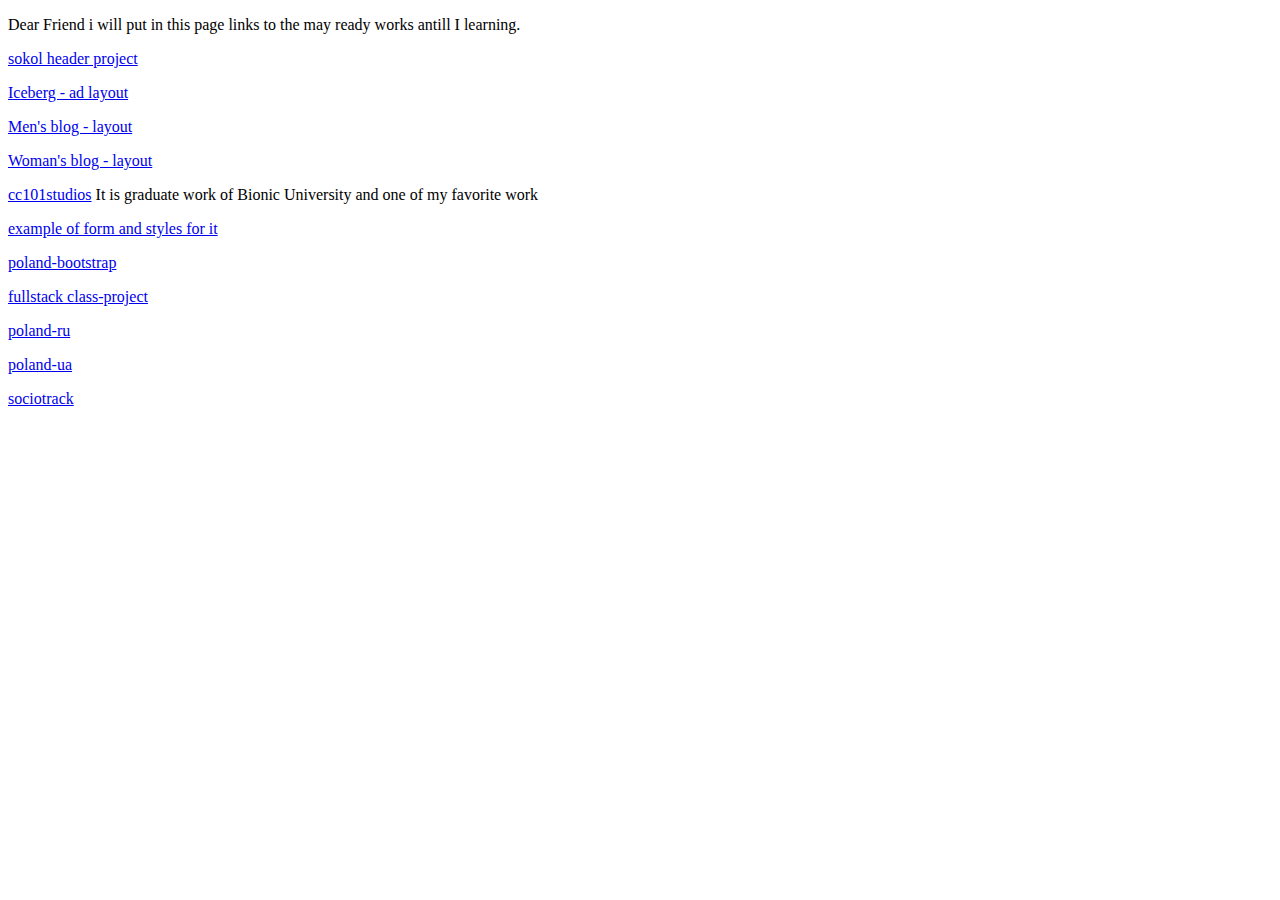
<file: index.html>
<!DOCTYPE html>
<html lang="en">
<head>
    <meta charset="UTF-8">
    <title>My ready pages</title>
    <script src="https://ajax.googleapis.com/ajax/libs/jquery/1.12.4/jquery.min.js"></script>
    <script type="text/javascript" src="sendform.js"></script>
</head>
<body>
<p>
	Dear Friend i will put in this page links to the may ready works antill I learning.
</p>
<p>
	<a href="sokol"> sokol header project </a>
</p>
<p>
	<a href='iceberg'>Iceberg - ad layout</a>
</p>
<p>
	<a href='men_blog'> Men's blog - layout</a>
</p>
<p>
	<a href='womanblog'> Woman's blog - layout</a>
</p>
<p>
	<a href="cc101studio">cc101studios</a> It is graduate work of Bionic University and one of my favorite work
</p>
<p>
	<a href="form">example of form and styles for it</a> 
</p>
<p><a href="poland-bootstrap">poland-bootstrap</a></p>
<p><a href="http://0smir.github.io/fullstack_academy/class_project/customize/">fullstack class-project</a></p>
<p><a href="http://0smir.github.io/fullstack_academy/poland_ru/">poland-ru</a></p>
<p><a href="http://0smir.github.io/fullstack_academy/poland_ua/">poland-ua</a></p>

<p><a href="http://0smir.github.io/sociotrack">sociotrack</a></p>

<!-- <form id="myForm" action="#" method="POST">
	<input type="text" name="name" placeholder="Name*">
	<input type="email" name="_replyto" placeholder="mail*">
	<input type="submit" value="Send">
</form> -->

</body>
</html>
</file>
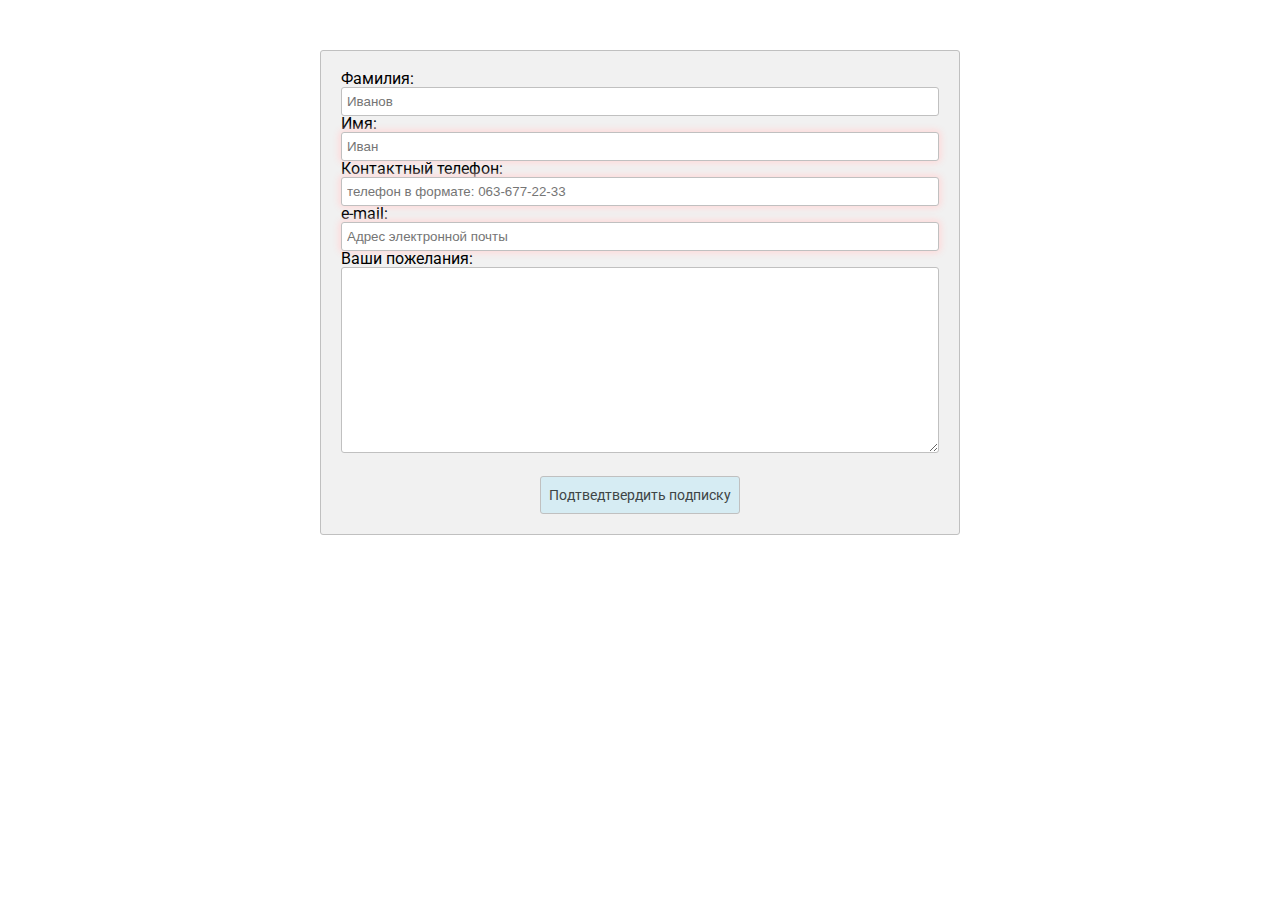
<file: form/index.html>
<!DOCTYPE html>
<html>
<head>
	<meta charset="utf-8">
	<title>Form</title>
	<link href='https://fonts.googleapis.com/css?family=Roboto:400,400italic,500&subset=latin,cyrillic' rel='stylesheet' type='text/css'>
	<link rel="stylesheet" type="text/css" href="style.css">
</head>
<body>

	<div id="wrapper">
		<form action="#" name="registration" method="POST" accept-charset="UTF-8">
			<label for="surname">Фамилия:</label><br>
			<input type="text" pattern="^[А-Яа-яЁё\s]+$" id="surname" placeholder="Иванов"><br>

			<label for="name">Имя:</label><br>
			<input type="text" pattern="^[А-Яа-яЁё\s]+$" id="name" placeholder="Иван" required><br>

			<label for="phone">Контактный телефон:</label><br>
			<input type="tel" id="phone" placeholder="телефон в формате: 063-677-22-33" pattern="[0-9]{3}\-[0-9]{3}\-[0-9]{2}\-[0-9]{2}" required><br>

			<label for="mail-address">e-mail:</label><br>
			<input type="email" id="mail-address" autocomplete="on"  placeholder="Адрес электронной почты" required><br>

			<label for="cover-letter">Ваши пожелания:</label>
			<textarea id="cover-letter" rows="12"></textarea>
			<button type="submit">Подтведтвердить подписку</button>
		</form>
	</div>


</body>
</html>
</file>
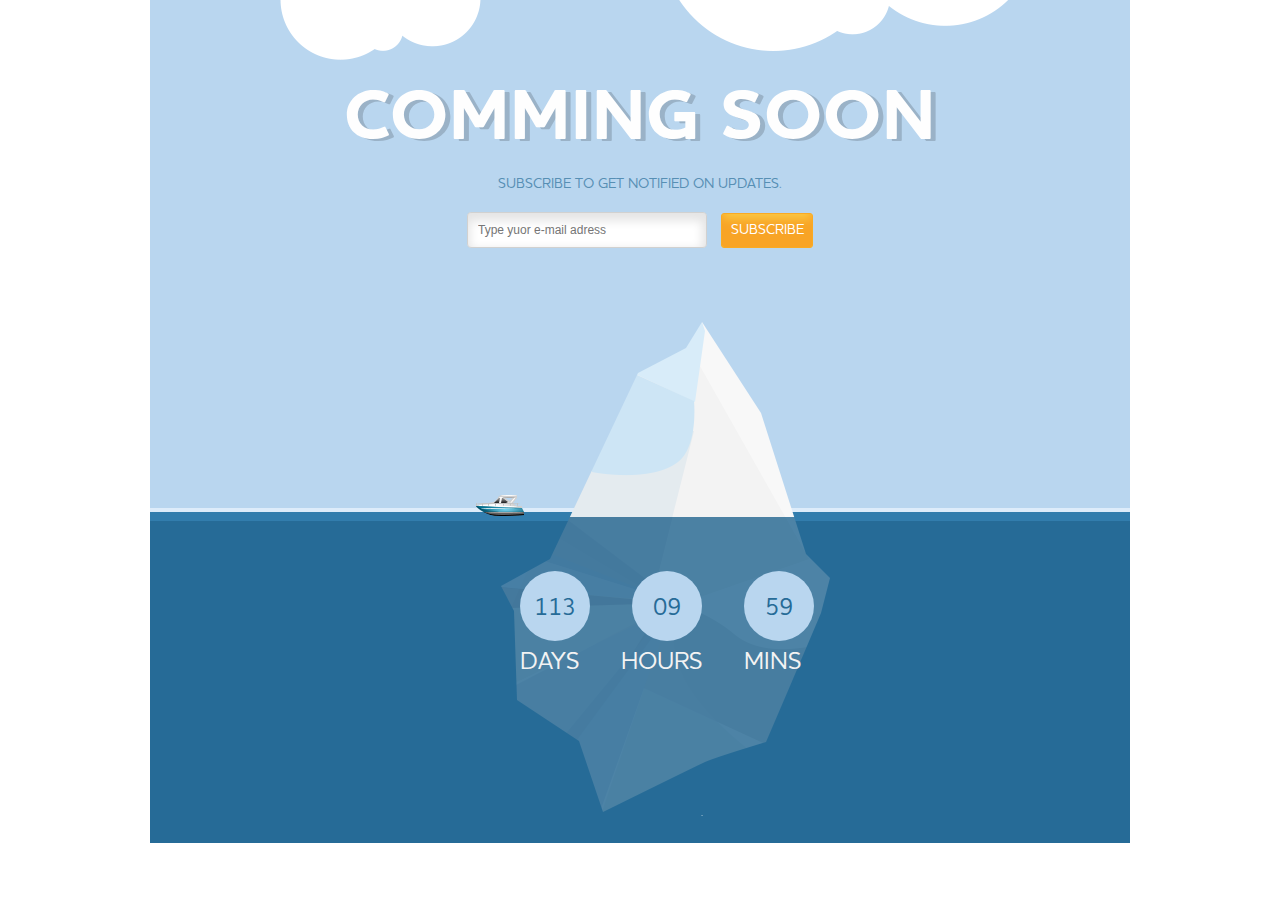
<file: iceberg/index.html>
<!DOCTYPE html>
<html>
<head>
	<title>DIV example</title>
	<!--<link rel="stylesheet" href="normalize.css"> -->
	<link rel="stylesheet"  href="coming.css">
	
</head>
<body>
<div class="main">
	<div class="cloud">
		<img src="images/cloud.png">
	</div>
		
	
	<div class="massege">
		<h1>COMMING SOON</h1>
		<span>SUBSCRIBE TO GET NOTIFIED ON UPDATES.</span>
		<form>
			<input type="email" placeholder="Type yuor e-mail adress">
			<button type="submit">SUBSCRIBE</button>
		</form>
	</div>
	<div class="sea">
		<div class="light_blue"></div>
		<div class="dark_blue"></div>
		<div class="iceberg">
			<div class="time clear">
				<div class="wrap">
					<div class="for_circle">
					<span>113</span>
					</div>
				</div>
				<div class="wrap">
					<div class="for_circle">
						<span>09</span>
					</div>
				</div>
				
				<div class="wrap">
					<div class="for_circle">
						<span>59</span>
					</div>
				</div>
				<div class="text">
					<span>DAYS</span>
					<span>HOURS</span>
					<span>MINS</span>
				</div>
			</div>
		</div>
	</div>
</div>
	
</div>

</body>
</html>
</file>
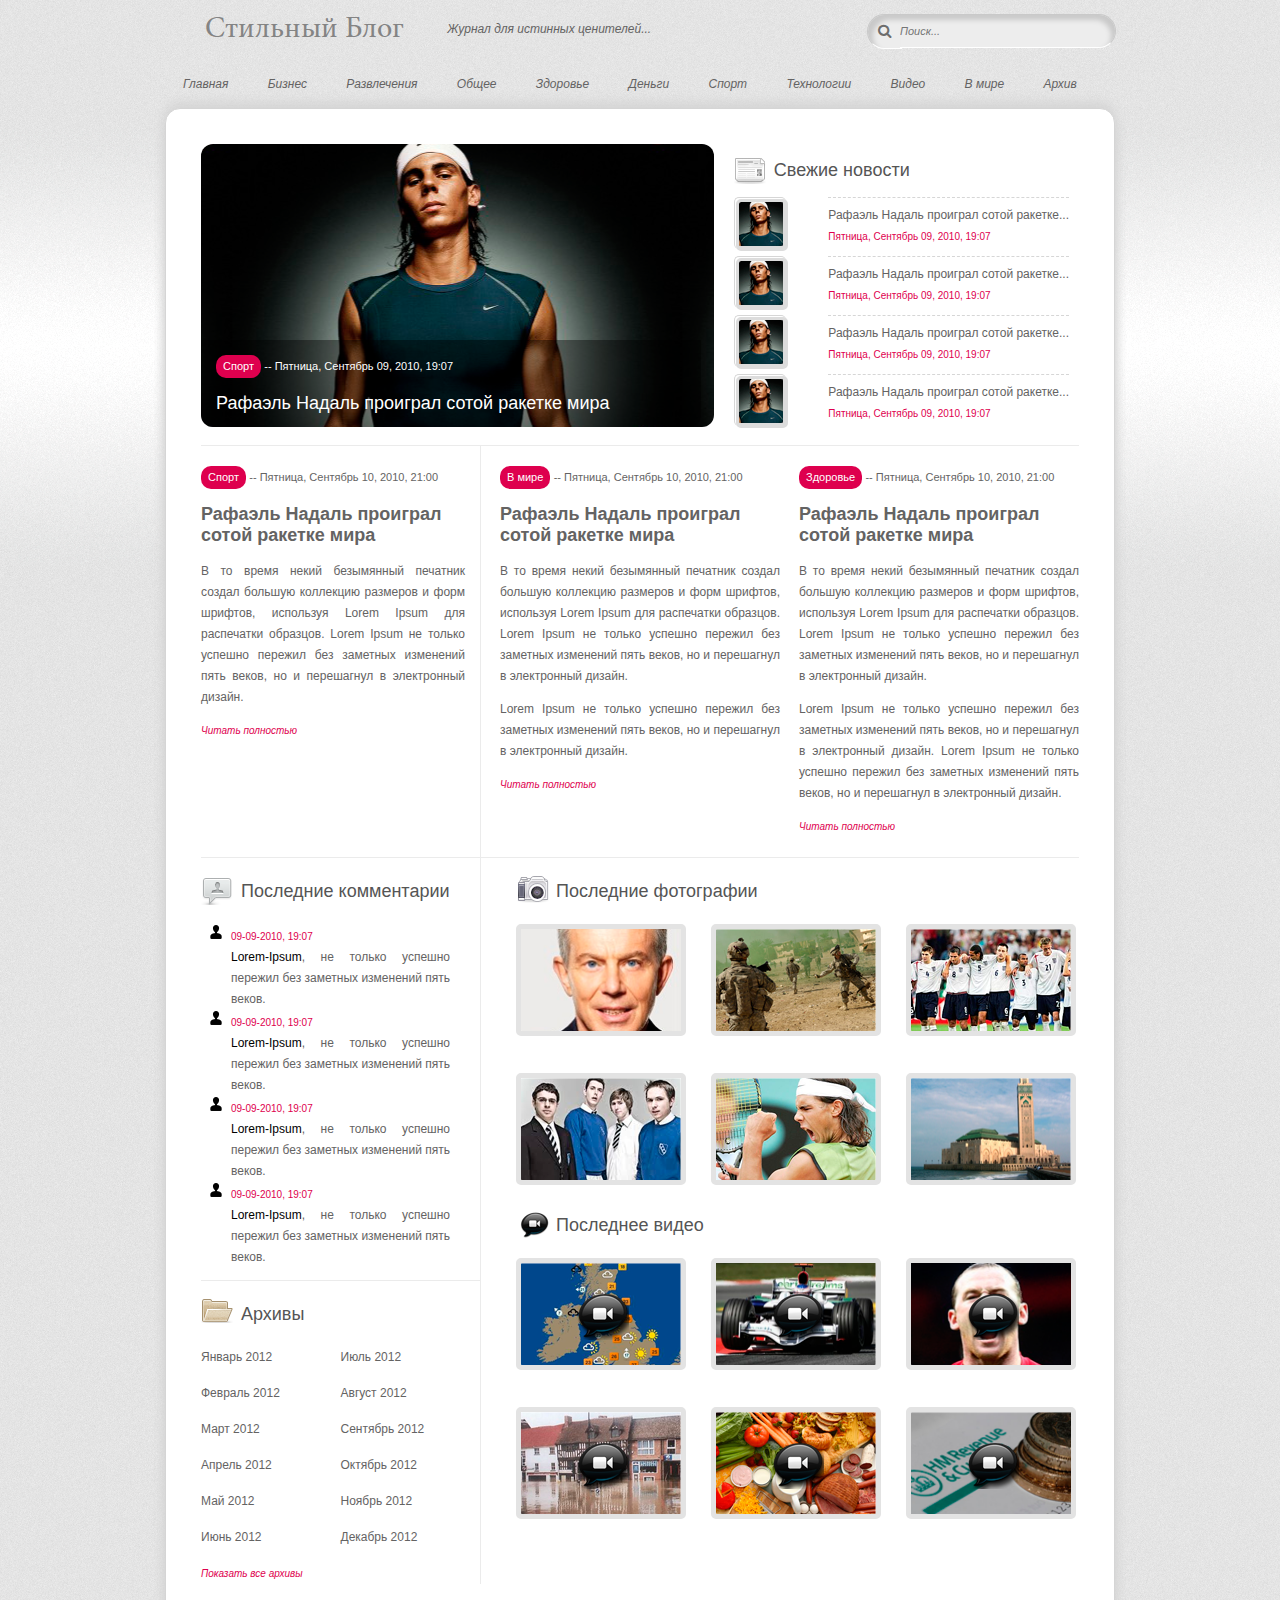
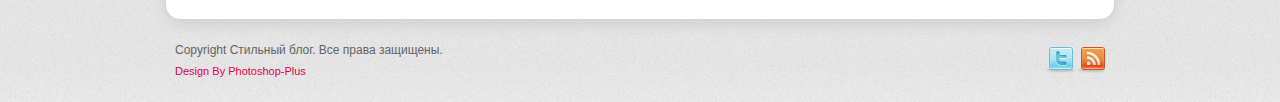
<file: men_blog/index.html>
<!DOCTYPE html>
<html>
<head>
<meta charset="utf-8">
	<title>Men's blog</title>
	<link rel="stylesheet" href="normalize.css">
	<link rel="stylesheet" href="blog.css">
	<link rel="stylesheet" href="https://maxcdn.bootstrapcdn.com/font-awesome/4.5.0/css/font-awesome.min.css">
	<link href='https://fonts.googleapis.com/css?family=Open+Sans:400,300italic,400italic,600,600italic,700,700italic&subset=latin,cyrillic-ext,cyrillic' rel='stylesheet' type='text/css'>
</head>
<body>
	<div class="wrapper">
		<div class="header">
			<div class="top">
				<div class="logo">
					<h1>Стильный Блог</h1> 
					<span>Журнал для истинных ценителей...</span>
				</div>

				<form  id="mensseafch" action="#" method="get">
					<button type="button"><i class="fa fa-search fa-lg"></i></button>
					<div><input type="search" placeholder="Поиск..."></div>
				</form>	
			</div>
			<nav>
				<ul>
					<li><a href="#">Главная</a></li>
					<li><a href="#">Бизнес</a></li>
					<li><a href="#">Развлечения</a></li>
					<li><a href="#">Общее</a></li>
					<li><a href="#">Здоровье</a></li>
					<li><a href="#">Деньги</a></li>
					<li><a href="#">Спорт</a></li>
					<li><a href="#">Технологии</a></li>
					<li><a href="#">Видео</a></li>
					<li><a href="#">В мире</a></li>
					<li><a href="#">Архив</a></li>
				</ul>
			</nav>
		</div>
		<div class="main">
			<div class="top-news">
				<div class="banner">
					<div class="news_line">
						<a href="#">Спорт</a> 
						<time datetime="2010-09-09 19:07"><span>--</span> Пятница, Сентябрь 09, 2010, 19:07</time>
						<h2>Рафаэль Надаль проиграл сотой ракетке мира</h2>
					</div>
				</div>
				<div class="fresh_news">
					<h3>Свежие новости</h3>
					<ul>
						<li>
							<a href="#"><img src="images/rafael_mini.png" alt="rafael"></a>
							<div  class="text">
								<a href="#">Рафаэль Надаль проиграл сотой ракетке...</a>
								<br> <time datetime="2010-09-09 19:07"> Пятница, Сентябрь 09, 2010, 19:07</time>
							</div>
						</li>
						<li>
							<a href="#"><img src="images/rafael_mini.png" alt="rafael"></a>
							<div  class="text">
								<a href="#">Рафаэль Надаль проиграл сотой ракетке...</a>
								<br> <time datetime="2010-09-09 19:07"> Пятница, Сентябрь 09, 2010, 19:07</time>
							</div>
						</li>
						<li>
							<a href="#"><img src="images/rafael_mini.png" alt="rafael"></a>
							<div  class="text">
								<a href="#">Рафаэль Надаль проиграл сотой ракетке...</a>
								<br> <time datetime="2010-09-09 19:07">Пятница, Сентябрь 09, 2010, 19:07</time>
							</div>
						</li>
						<li>
							<a href="#"><img src="images/rafael_mini.png" alt="rafael"></a>
							<div  class="text">
								<a href="#">Рафаэль Надаль проиграл сотой ракетке...</a>
								<br> <time datetime="2010-09-09 19:07">Пятница, Сентябрь 09, 2010, 19:07</time>
							</div>
						</li>
					</ul>
				</div>		
			</div>
			<div class="news">
				<div class="sport">
					<a href="#">Спорт</a> 
					<time datetime="2010-09-10 21:00">-- Пятница, Сентябрь 10, 2010, 21:00</time>
					<h2>Рафаэль Надаль проиграл сотой ракетке мира</h2>
					<p>
						В то время некий безымянный печатник создал большую коллекцию размеров и форм шрифтов, используя Lorem Ipsum для распечатки образцов. Lorem Ipsum не только успешно пережил без заметных изменений пять веков, но и перешагнул в электронный дизайн.
					</p>
					<a href="#">Читать полностью</a>
				</div>
				<div class="world">
					<a href="#">В мире</a> 
					<time datetime="2010-09-10 21:00">-- Пятница, Сентябрь 10, 2010, 21:00</time>
					<h2>Рафаэль Надаль проиграл сотой ракетке мира</h2>
					<p>
						В то время некий безымянный печатник создал большую коллекцию размеров и форм шрифтов, используя Lorem Ipsum для распечатки образцов. Lorem Ipsum не только успешно пережил без заметных изменений пять веков, но и перешагнул в электронный дизайн. 
					</p>
					<p>
						Lorem Ipsum не только успешно пережил без заметных изменений пять веков, но и перешагнул в электронный дизайн.
					</p>
					<a href="#">Читать полностью</a>
				</div>
				<div class="heals">
					<a href="#">Здоровье</a> 
					 <time datetime="2010-09-10 21:00">-- Пятница, Сентябрь 10, 2010, 21:00</time>
					<h2>Рафаэль Надаль проиграл сотой ракетке мира</h2>
					<p>
						В то время некий безымянный печатник создал большую коллекцию размеров и форм шрифтов, используя Lorem Ipsum для распечатки образцов. Lorem Ipsum не только успешно пережил без заметных изменений пять веков, но и перешагнул в электронный дизайн. 
					</p>
					<p>
						Lorem Ipsum не только успешно пережил без заметных изменений пять веков, но и перешагнул в электронный дизайн.
						Lorem Ipsum не только успешно пережил без заметных изменений пять веков, но и перешагнул в электронный дизайн.
					</p>
					<a href="#">Читать полностью</a>
				</div><!--heals-->
			</div><!--news-->
			<div class="sidebar">
				<aside>
					<div class="comments">
						<h3>Последние  комментарии</h3>
						<ul>
							<li>
								<time datetime="2010-09-09 19:07">09-09-2010, 19:07</time>
								<p>
									<span>Lorem-Ipsum</span>, не только успешно пережил без заметных изменений пять веков.
								</p>
							</li>
							<li>
								<time datetime="2010-09-09 19:07">09-09-2010, 19:07</time>
								<p>
									<span>Lorem-Ipsum</span>, не только успешно пережил без заметных изменений пять веков.
								</p>
							</li>
							<li>
								<time datetime="2010-09-09 19:07">09-09-2010, 19:07</time>
								<p>
									<span>Lorem-Ipsum</span>, не только успешно пережил без заметных изменений пять веков.
								</p>
							</li>
							<li>
								<time datetime="2010-09-09 19:07">09-09-2010, 19:07</time>
								<p>
									<span>Lorem-Ipsum</span>, не только успешно пережил без заметных изменений пять веков.
								</p>
							</li>
						</ul>
					</div><!--comments-->
					<div class="archive">
						<h3>Архивы</h3>
						<div>
							<ul>
								<li><a href="#">Январь 2012</a></li>
								<li><a href="#">Февраль 2012</a></li>
								<li><a href="#">Март 2012</a></li>
								<li><a href="#">Апрель 2012</a></li>
								<li><a href="#">Май 2012</a></li>
								<li><a href="#">Июнь 2012</a></li>
							</ul>
							<ul>
								<li><a href="#">Июль 2012</a></li>
								<li><a href="#">Август 2012</a></li>
								<li><a href="#">Сентябрь 2012</a></li>
								<li><a href="#">Октябрь 2012</a></li>
								<li><a href="#">Ноябрь 2012</a></li>
								<li><a href="#">Декабрь 2012</a></li>
							</ul>
						</div>
						<a href="#">Показать все архивы</a>
					</div><!--archive-->
				</aside>
				<aside>
					<div class="additionally">
						<div class="photo">
							<h3>Последние фотографии</h3>
							<ul>
								<li><img src="images/photo1.png" alt="politic">
								</li><li><img src="images/photo2.png" alt="in_world">
								</li><li><img src="images/photo3.png" alt="footbol">
								</li><li><img src="images/photo4.png" alt="tennis">
								</li><li><img src="images/photo5.png" alt="music">
								</li><li><img src="images/photo6.png" alt="religion"></li>
							</ul>
						</div>
						<div class="video">
							<h3>Последнее видео</h3>
							<ul>
								<li><img src="images/video1.png" alt="weather">
								</li><li><img src="images/video2.png" alt="in_world">
								</li><li><img src="images/video3.png" alt="footbol">
								</li><li><img src="images/video4.png" alt="in_world">
								</li><li><img src="images/video5.png" alt="food">
								</li><li><img src="images/video6.png" alt="politic"></li>
							</ul>
						</div>
					</div><!--additionally-->
				</aside>
			</div><!--sidebar-->
		</div><!--main-->
		<footer>
			<div>
				<p>Copyright Стильный блог. Все права защищены.</p>
				<p><span>Design By Photoshop-Plus</span></p>
			</div>
			<div>
				<a class="twit" href="#"></a>
				<a class="rss" href="#"></a>
			</div>
		</footer>
	</div>
</body>
</html>
</file>
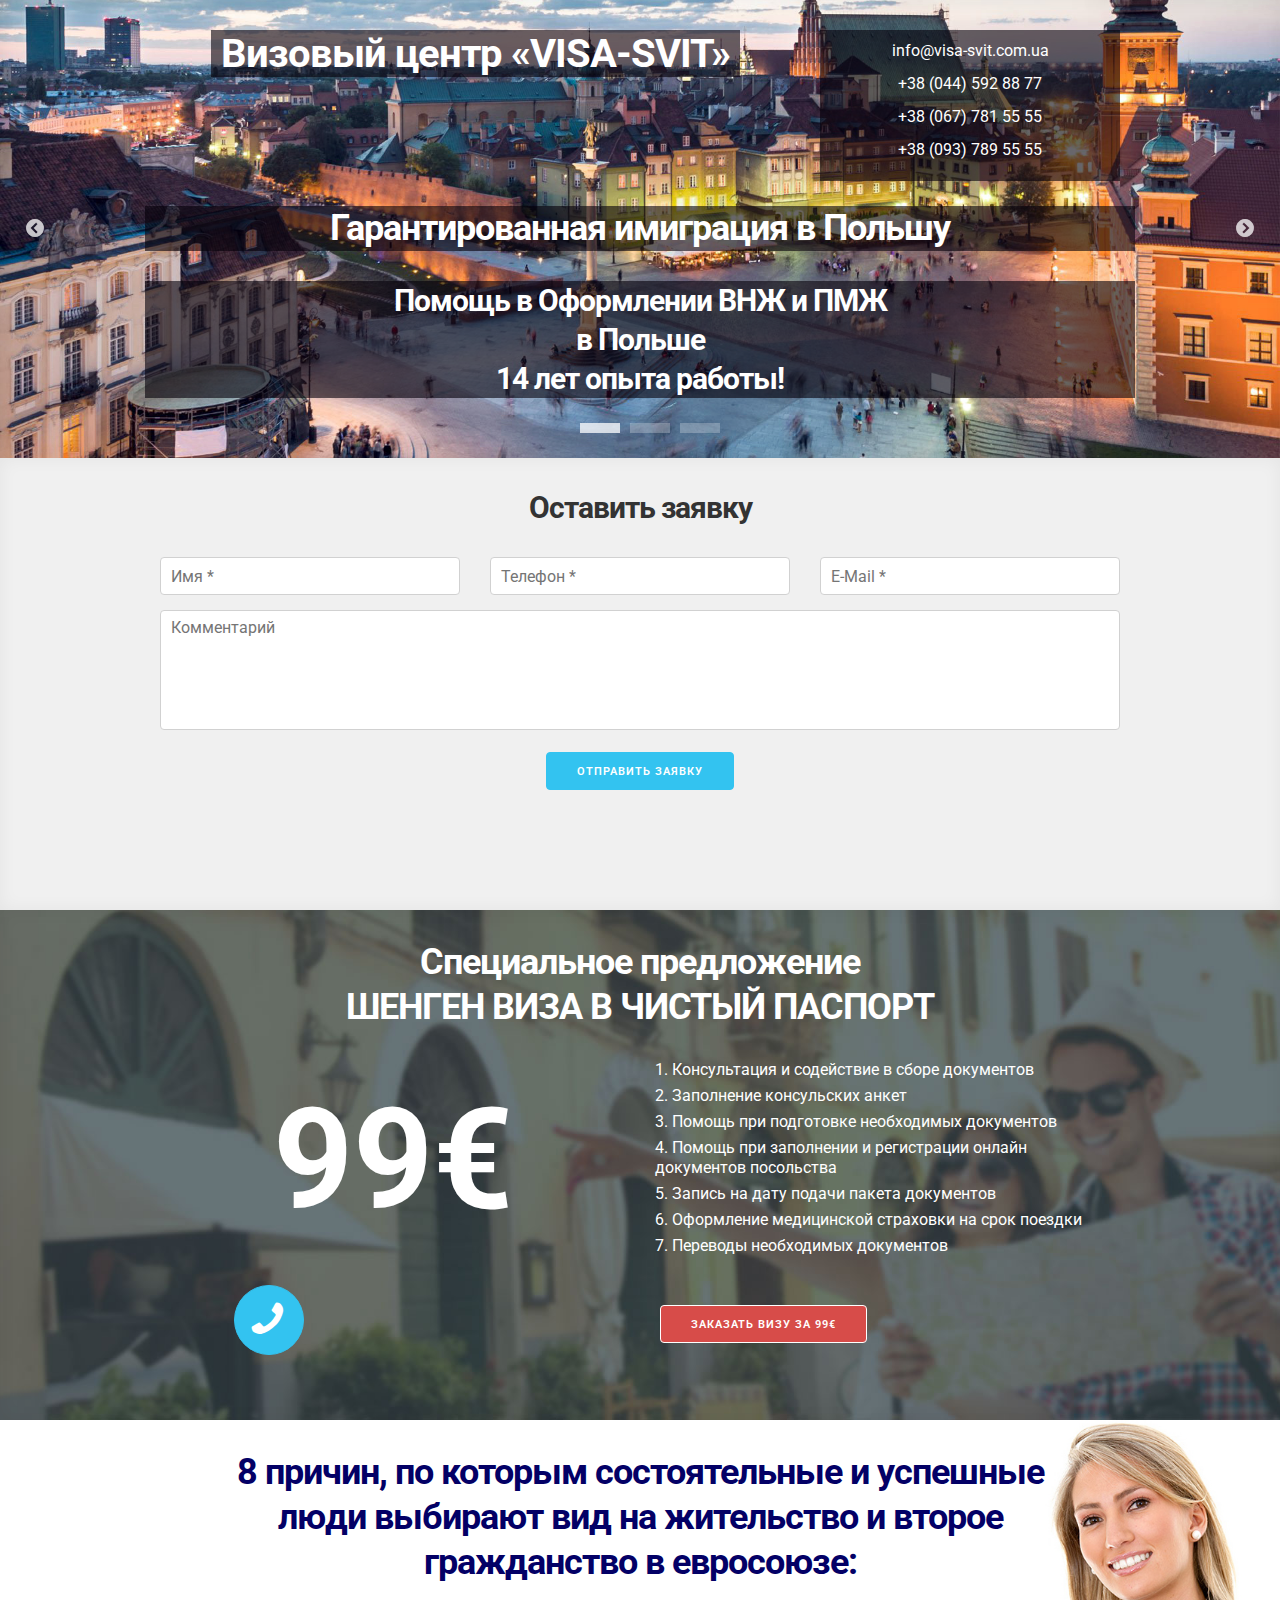
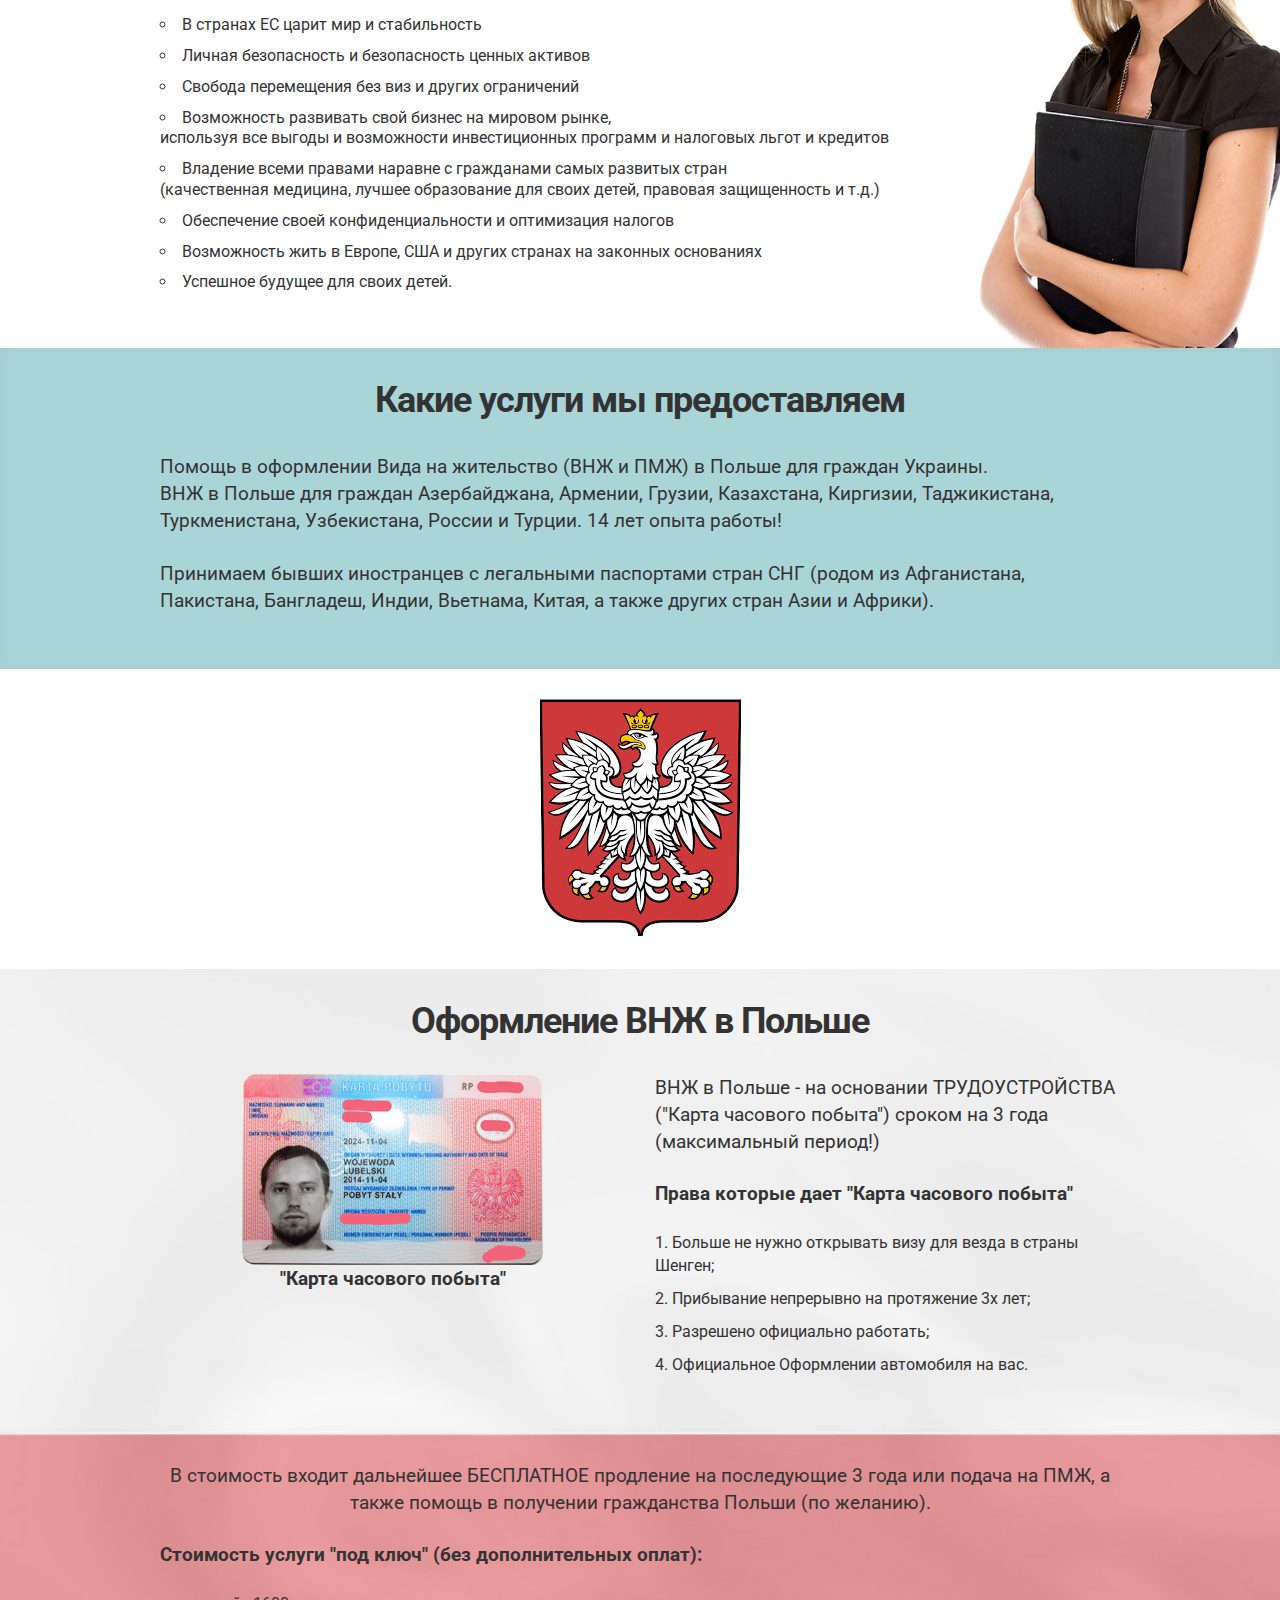
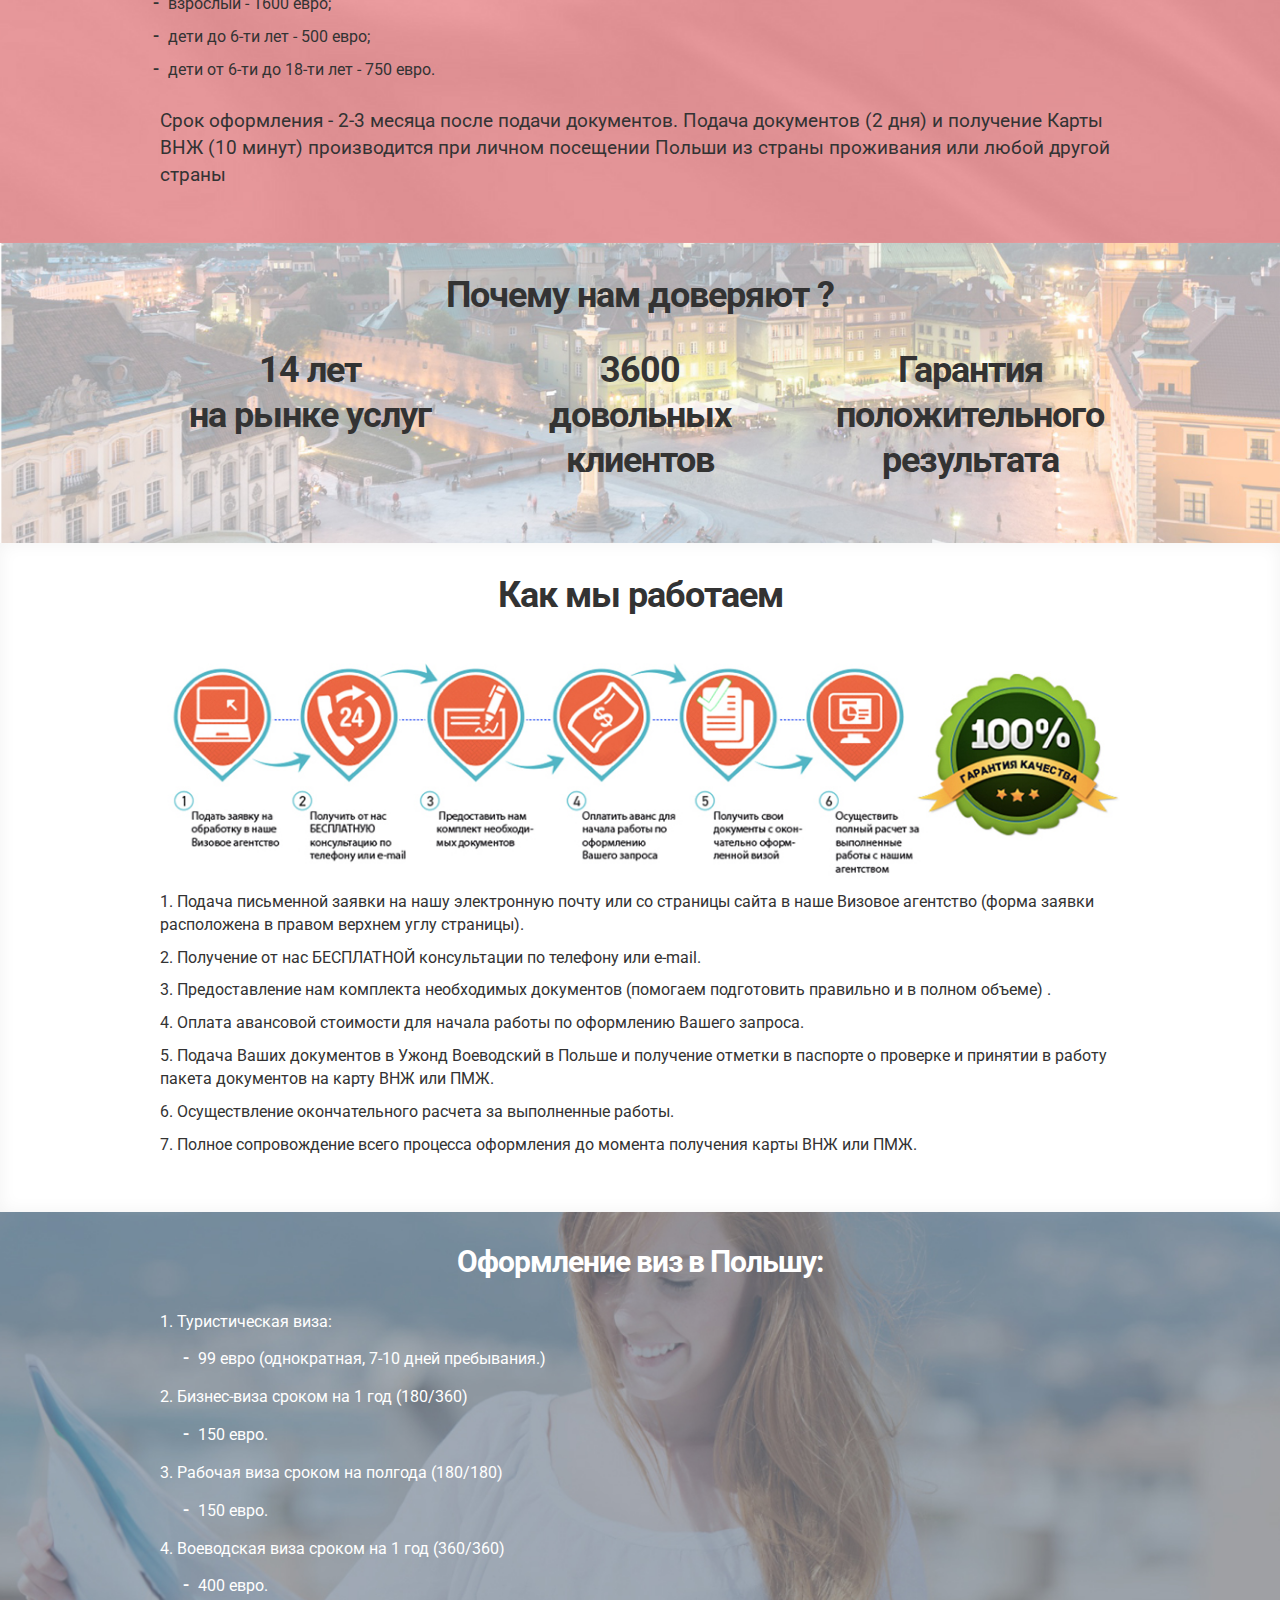
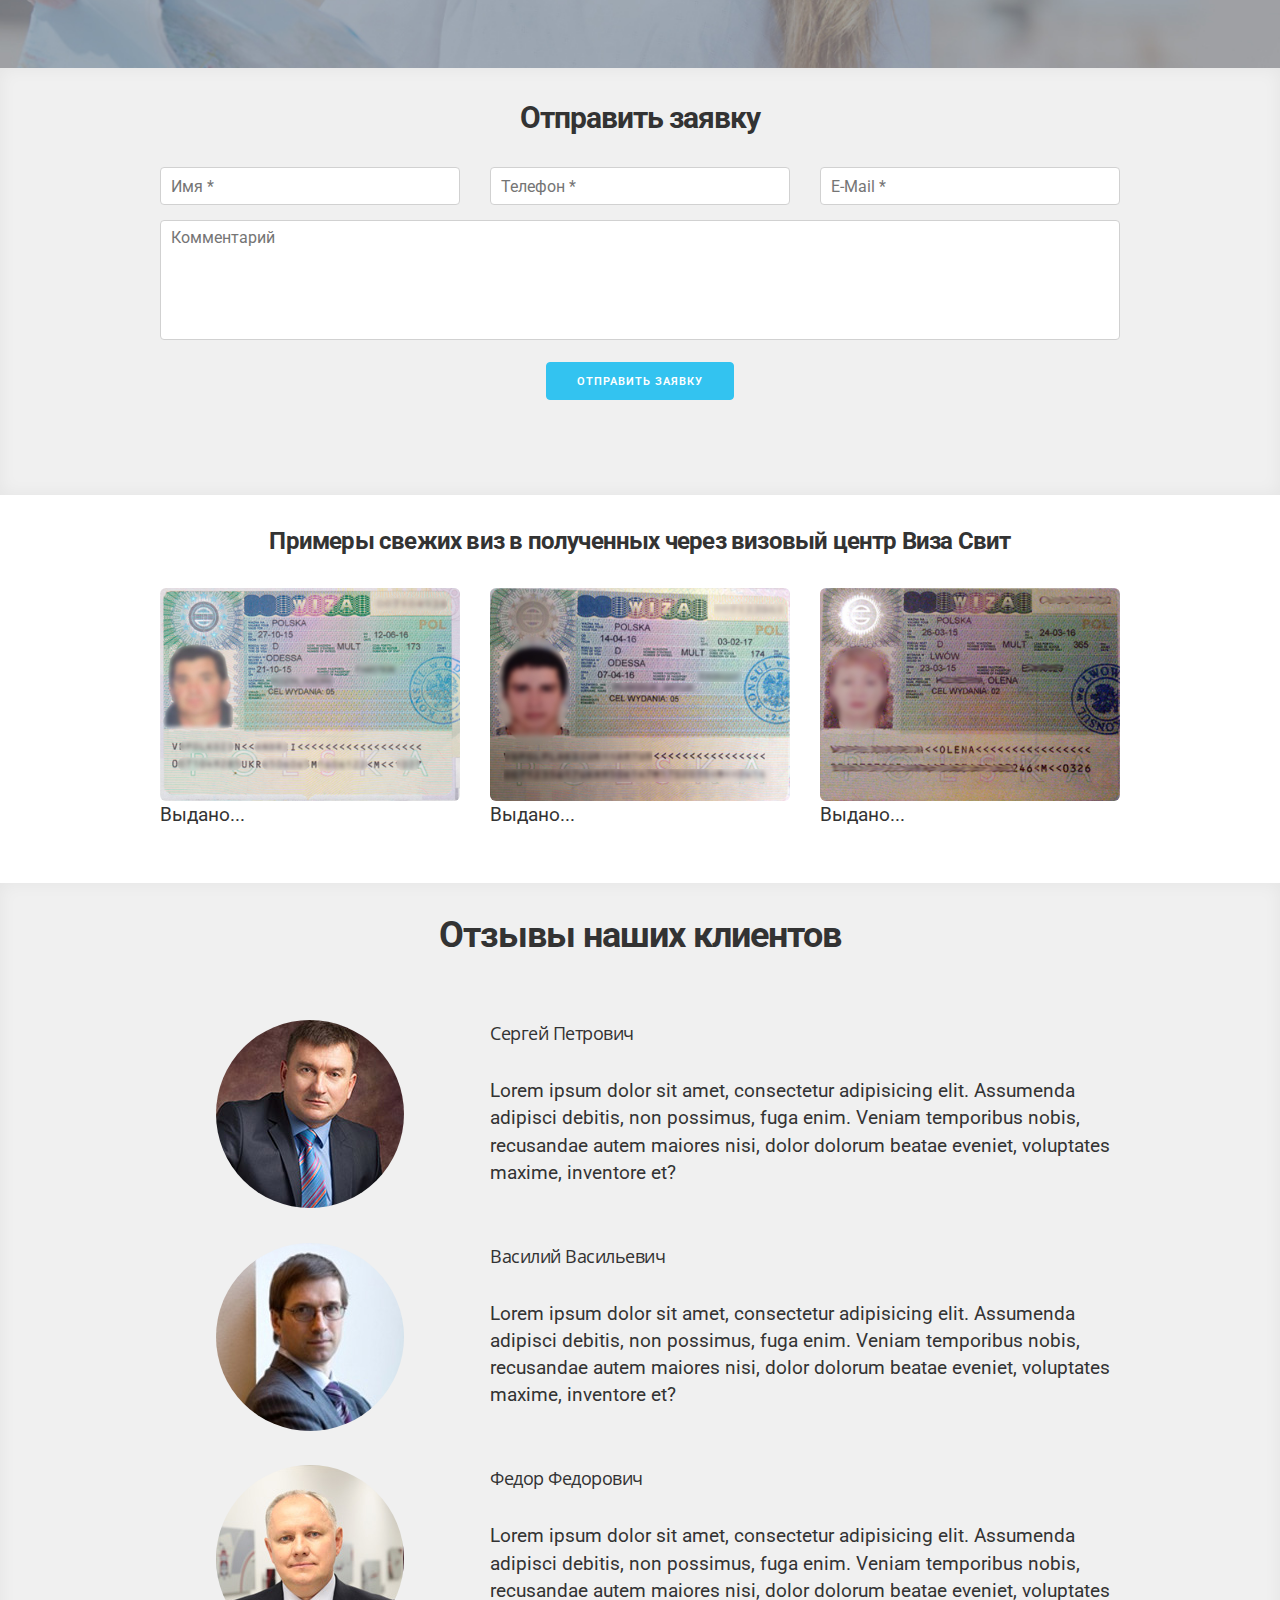
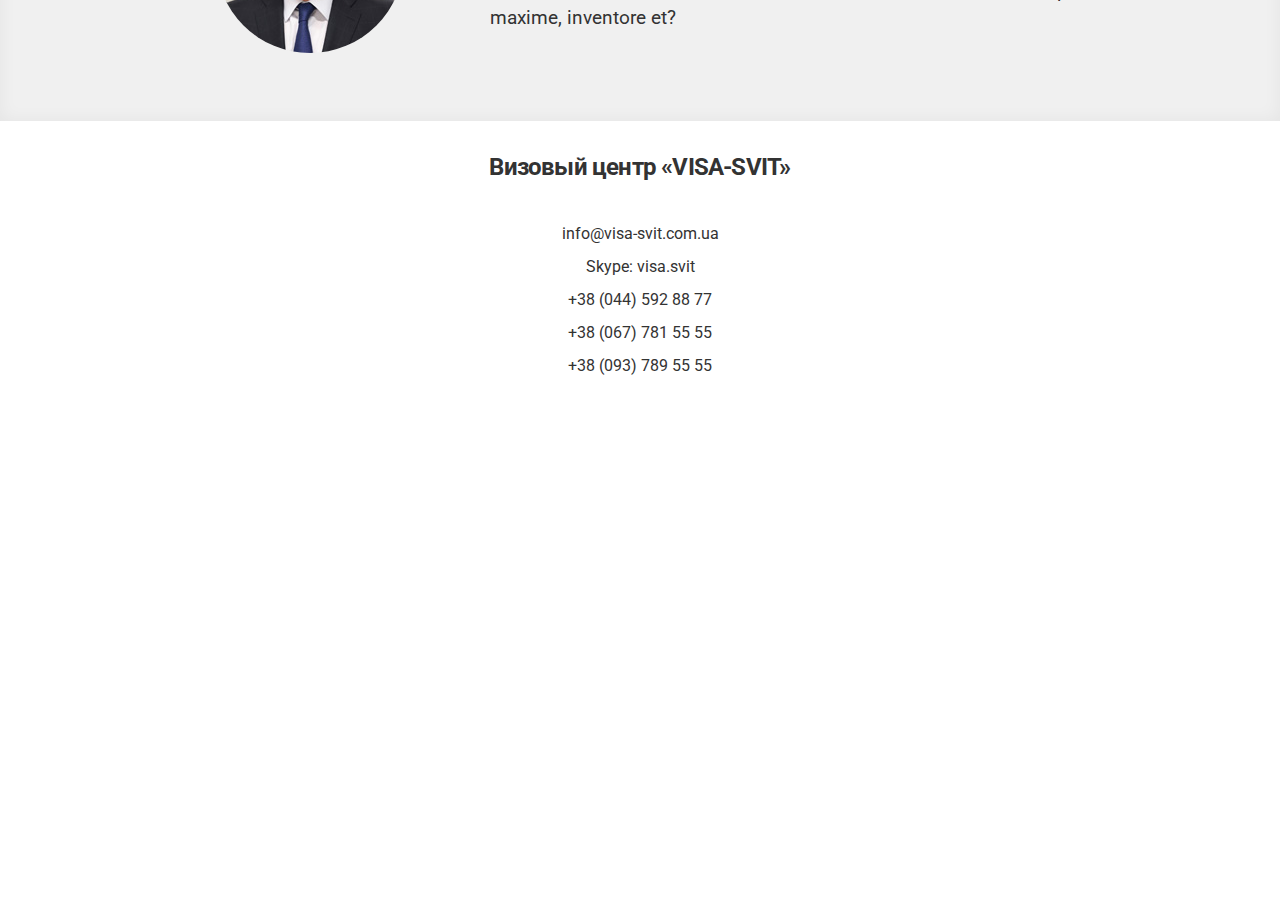
<file: poland-bootstrap/index.html>
<!DOCTYPE html>
<html>
<head lang="ru">
	<meta charset="utf-8">
	<title>Visa-Svit Польша</title>
	<meta name="viewport" content="width=device-width, initial-scale=1">

	<link href='https://fonts.googleapis.com/css?family=Roboto:400,300,300italic,400italic,500,500italic,700,700italic&subset=latin,cyrillic' rel='stylesheet' type='text/css'>
	<link href='https://fonts.googleapis.com/css?family=Open+Sans:400,300,600,700|Open+Sans+Condensed:300,700&subset=latin,cyrillic' rel='stylesheet' type='text/css'>



	<link rel="stylesheet" href="bootstrap/css/bootstrap.min.css">
	
	<link rel="stylesheet" href="https://maxcdn.bootstrapcdn.com/font-awesome/4.6.1/css/font-awesome.min.css">

	<!--slick css-->
	<link rel="stylesheet" href="slick/slick.css"/>
	<link rel="stylesheet" href="slick/slick-theme.css"/>
	<link rel="stylesheet" href="css/slider.css">
	<link rel="stylesheet" type="text/css" href="css/skeletonform.css">

	<!--modal window-->
	<link rel="stylesheet" type="text/css" href="css/modal.css">

	<link rel="stylesheet" type="text/css" href="css/main.css">

	<!--jquery-->
	<script src="https://ajax.googleapis.com/ajax/libs/jquery/1.12.4/jquery.min.js"></script>
	<!--slick-slider-->
	<script type="text/javascript" src="slick/slick.min.js"></script>
	<script type="text/javascript" src="js/slider.js"></script>

    <script type="text/javascript" src="js/sendform.js"></script>
    <script type="text/javascript" src="js/sendform2.js"></script>
    <script type="text/javascript" src="js/sendform3.js"></script>
	<script type="text/javascript" src="js/sendform4.js"></script>
    <script type="text/javascript" src="js/modal_window.js"></script>
</head>
<body>
	<div class="page-wrapper">
		<div class="slider-wraper">
			<div>
				<div id="poland_slide1" class="section slider-item my-container">
					<header>
						<div class="container">
							<div class="row">
								<div class="col-xs-12 col-sm-8 col-md-8 col-lg-8">
									<div class="logo">
										<h1 class="text-center">
											<span> Визовый центр &laquo;<strong>VISA-SVIT</strong>&raquo;</span>
										</h1>

									</div>
								</div>
								<div class="col-xs-12 col-sm-4 col-md-4 col-lg-4">
									<ul class="contact-list text-center vcard ">
										<li href="mailto:info@visa-svit.com.ua">info@visa-svit.com.ua</li>
										<li>+38 (044) 592 88 77</li>
										<li>+38 (067) 781 55 55</li>
										<li>+38 (093) 789 55 55</li>
									</ul>
								</div>
							</div>
						</div>
					</header>
					<div class="container">
						<div class="row">
							<h2><span>Гарантированная имиграция в Польшу</span></h2>
							<h3><span>Помощь в Оформлении ВНЖ и ПМЖ<br> в Польше<br> 14 лет опыта работы!</span></h3>
						</div>
					</div>
				</div><!-- section1 -->
			</div>
			<div>
				<div id="poland_slide2" class="section slider-item my-container">
					<header>
						<div class="container">
							<div class="row">
								<div class="col-xs-12 col-sm-8 col-md-8 col-lg-8">
									<div class="logo">
										<h1 class="text-center">
											<span>Визовый центр &laquo;<strong>VISA-SVIT</strong>&raquo;</span>
										</h1>

									</div>
								</div>
								<div class="col-xs-12 col-sm-4 col-md-4 col-lg-4">
									<ul class="contact-list text-center vcard ">
										<li href="mailto:info@visa-svit.com.ua">info@visa-svit.com.ua</li>
										<li>+38 (044) 592 88 77</li>
										<li>+38 (067) 781 55 55</li>
										<li>+38 (093) 789 55 55</li>
									</ul>
								</div>
							</div>
						</div>
					</header>
					<div class="container">
						<div class="row">
							<h2><span>ВНЖ и ПМЖ в Польше для граждан Украины</span></h2>
							<h3><span>Помощь в Оформлении ВНЖ и ПМЖ<br> в Польше<br> 14 лет опыта работы!</span></h3>
						</div>
					</div>
				</div><!-- section1 -->
			</div>
			<div>
				<div id="poland_slide3" class="section slider-item my-container">
					<header>
						<div class="container">
							<div class="row">
								<div class="col-xs-12 col-sm-8 col-md-8 col-lg-8">
									<div class="logo">
										<h1 class="text-center">
											<span>Визовый центр &laquo;<strong>VISA-SVIT</strong>&raquo;</span>
										</h1>

									</div>
								</div>
								<div class="col-xs-12 col-sm-4 col-md-4 col-lg-4">
									<ul class="contact-list text-center vcard ">
										<li href="mailto:info@visa-svit.com.ua">info@visa-svit.com.ua</li>
										<li>+38 (044) 592 88 77</li>
										<li>+38 (067) 781 55 55</li>
										<li>+38 (093) 789 55 55</li>
									</ul>
								</div>
							</div>
						</div>
					</header>
					<div class="container">
						<div class="row">
							<h2><span>Гарантия оформления ПМЖ!</span></h2>
							<h3><span>Помощь в Оформлении ВНЖ и ПМЖ<br> в Польше<br> 14 лет опыта работы!</span></h3>
						</div>
					</div>
				</div>
			</div>
		</div><!-- SLIDER -->
		<div id="poland_02" class="section my-container">
			<div class="container">
				<div class="row">
					<h3 class="text-center">
						Оставить заявку
					</h3>
				</div>
			</div>
			<div class="container">
				<form id="myForm" class="row" action="#" method="POST">
					<div class="col-xs-12 col-sm-4 col-md-4 col-lg-4 form-group">
						<input type="text" name="name" placeholder="Имя *">
					</div>
					<div class="col-xs-12 col-sm-4 col-md-4 col-lg-4 form-group">
						<input type="tel" name="phone" placeholder="Телефон *"  required>
					</div>
					<div class="col-xs-12 col-sm-4 col-md-4 col-lg-4 form-group">
						<input type="email" name="user-name" placeholder="E-Mail *" required>
					</div>
					<div class="col-xs-12 col-sm-12 col-md-12 col-lg-12 form-group">
						<textarea placeholder="Комментарий" name="comment" cols="30" rows="10"></textarea>
					</div>
					<div class="col-xs-12 col-sm-12 col-md-12 col-lg-12 form-group">
						<p class="text-center">
							<input class="button-primary" type="submit" value="Отправить заявку">
						</p>
					</div>
				</form>
				<div class="row">
					<div class="col-xs-12 col-sm-12 col-md-12 col-lg-12">
						<div class="result-form">
							<p class="text-center">
								<span>Данные отправлены успешно!</span>
							</p>
						</div>
					</div>
				</div>
			</div>
		</div><!-- section2 -->
		<div id="poland_03" class="section my-container">
			<div class="container">
				<div class="row">
					<div class="col-xs-12 col-sm-12 col-md-12 col-lg-12">
						<h2>Специальное предложение<br>ШЕНГЕН ВИЗА В ЧИСТЫЙ ПАСПОРТ</h2>
					</div>
				</div>
				<div class="row">
					<div class="col-xs-12 col-sm-5 col-md-6 col-lg-6">
						<p class="text-center text-large">99€</p>
					</div>
					<div class="col-xs-12 col-sm-7 col-md-6 col-lg-6">
						<ol>
							<li>Консультация и содействие в сборе документов</li>
							<li>Заполнение консульских анкет</li>
							<li>Помощь при подготовке необходимых документов</li>
							<li>Помощь при заполнении и регистрации онлайн документов посольства</li>
							<li>Запись на дату подачи пакета документов</li>
							<li>Оформление медицинской страховки на срок поездки</li>
							<li>Переводы необходимых документов</li>
						</ol>
					</div>
				</div>
				<div class="row">
					<div class="col-xs-12 col-sm-3 col-md-3 col-lg-3">
						<p class="text-center">
							<button class="callback button button-primary text-center" data-modal="show" data-modal-name="callbackForm">
								<i class="fa fa-phone fa-rotate-270" aria-hidden="true"></i>
							</button>
						</p>
					</div>
					<div class="col-xs-12 col-sm-9 col-md-9 col-lg-9">
						<p class="text-center">
							<button class="addrequest button button-primary-red text-center" data-modal="show" data-modal-name="form">Заказать визу за 99€</button>
						</p>

					</div>
				</div>
			</div>
  		</div> <!-- section3 -->
		<div id="modalFormCallback" class="modal" data-modal-name="callbackForm">
			<div class="container">
				<div class="row">
					<div class="col-xs-12 col-sm-12 col-md-12 col-lg-12">
						<div class="close-modal pull-right" data-modal="closeCallbackForm">
							<i class="fa fa-times" aria-hidden="true"></i>
						</div>
					</div>
				</div>
				<div class="row">
					<div class="col-xs-12 col-sm-12 col-md-12 col-lg-12">
						<h3 class="text-center"> Мы Вам обязательно перезвоним</h3>
					</div>
				</div>
				<form id="callbackRequest"  action="#" method="POST" class="row">
					<div class="col-xs-12 col-sm-6 col-md-6 col-lg-6">
						<input type="text" name="name" placeholder="Имя">
					</div>
					<div class="col-xs-12 col-sm-6 col-md-6 col-lg-6">
						<input type="tel" name="phone" placeholder="Телефон *"  required>
					</div>
					<div class="col-xs-12 col-sm-12 col-md-12 col-lg-12">
						<textarea placeholder="Комментарий" name="comment" cols="30" rows="10"></textarea>
					</div>
					<div class="col-xs-12 col-sm-12 col-md-12 col-lg-12">
						<p class="text-center">
							<input class="button-primary" type="submit" value="Заказать обратный звонок">
						</p>
					</div>
				</form>
			</div>
		</div>
  		<div  id="modalForForm" class="modal" data-modal-name="form" data-modal-name="close-form">
  			<div class="container">
  				<div class="row">
					<div class="col-xs-12 col-sm-12 col-md-12 col-lg-12">
						<div class="close-modal pull-right" data-modal="close" data-modal-name="form">
							<i class="fa fa-times" aria-hidden="true"></i>
						</div>
					</div>
				</div>
  				<div class="row">
					<div class="col-xs-12 col-sm-12 col-md-12 col-lg-12">
						<h3>Отправить заявку</h3>
					</div>
				</div>
				<form id="modalForm"  action="#" method="POST" class="row">
					<div class="col-xs-12 col-sm-4 col-md-4 col-lg-4">
						<input type="text" name="name" placeholder="Имя *" required>
					</div>
					<div class="col-xs-12 col-sm-4 col-md-4 col-lg-4">
						<input type="tel" name="phone" placeholder="Телефон *"  required>
					</div>
					<div class="col-xs-12 col-sm-4 col-md-4 col-lg-4">
						<input type="email" name="user-name" placeholder="E-Mail *" required>
					</div>
					<div class="col-xs-12 col-sm-12 col-md-12 col-lg-12">
						<textarea placeholder="Комментарий" name="comment" cols="30" rows="10"></textarea>
					</div>
					<div class="col-xs-12 col-sm-12 col-md-12 col-lg-12">
						<p class="text-center">
							<input class="button-primary" type="submit" value="Отправить заявку">
						</p>
					</div>
				</form>
  			</div>
  		</div>
		<div id="poland_04" class="section my-container">
			<div class="container">
				<div class="row">
					<div class="col-xs-12 col-sm-12 col-md-12 col-lg-12">
						<h2>8 причин, по которым состоятельные и успешные<br> люди выбирают вид на жительство и второе<br> гражданство в евросоюзе:</h2>
					</div>
					
				</div>
				<div class="row">
					<div class="col-xs-12 col-sm-12 col-md-12 col-lg-12">
						<ul>
							<li>В странах ЕС царит мир и стабильность</li>
							<li>Личная безопасность и безопасность ценных активов</li>
							<li>Свобода перемещения без виз и других ограничений</li>
							<li>Возможность развивать свой бизнес на мировом рынке,<br>используя все выгоды и возможности инвестиционных программ и налоговых льгот и кредитов</li>
							<li>Владение всеми правами наравне с гражданами самых развитых стран <br>(качественная медицина, лучшее образование для своих детей, правовая защищенность и т.д.)</li>
							<li>Обеспечение своей конфиденциальности и оптимизация налогов</li>
							<li>Возможность жить в Европе, США и других странах на законных основаниях</li>
							<li>Успешное будущее для своих детей.</li>
						</ul>
					</div>
				</div>
			</div>
		</div><!-- section4 -->
		<div id="poland_05" class="section my-container">
			<div class="container">
				<div class="row">
					<div class="col-xs-12 col-sm-12 col-md-12 col-lg-12">
						<h2>Какие услуги мы предоставляем</h2>
						<p>Помощь в оформлении Вида на жительство (ВНЖ и ПМЖ) в Польше для граждан Украины. <br>ВНЖ в Польше для граждан Азербайджана, Армении, Грузии, Казахстана, Киргизии, Таджикистана, Туркменистана, Узбекистана, России и Турции. 14 лет опыта работы!</p>
						<p>Принимаем бывших иностранцев с легальными паспортами стран СНГ (родом из Афганистана, Пакистана, Бангладеш, Индии, Вьетнама, Китая, а также других стран Азии и Африки).</p>
					</div>
					
				</div>
			</div>
		</div><!-- section5 -->
		<div id="poland_06" class="section my-container">
			<div class="container tac">
				<div class="row">
					<div class="col-xs-12 col-sm-12 col-md-12 col-lg-12">
						<img class="img-responsive center-block" src="img/gerb.png" alt="gerb">
					</div>
				</div>
			</div>
		</div><!-- section6 -->
		<div id="poland_07" class="section">
			<div class="top-section my-container">
				<div class="container">
					<div class="row">
						<div class="col-xs-12 col-sm-12 col-md-12 col-lg-12">
							<h2>Оформлениe ВНЖ в Польше</h2>
						</div>
					</div>
					<div class="row">
						<div class="col-xs-12 col-sm-6 col-md-6 col-lg-6">
							<figure>
								<img class="img-responsive center-block" src="img/pobyt.png" alt="">
								<figcaption>
									<p class='text-center'><strong>"Карта часового побыта"</strong></p>
								</figcaption>
							</figure>
						</div>
						<div class="col-xs-12 col-sm-6 col-md-6 col-lg-6">
							<div class="info">
								<p>ВНЖ в Польше - на основании ТРУДОУСТРОЙСТВА ("Карта часового побыта") сроком на 3 года (максимальный период!)</p>
								<ol>
									<p><strong>Права которые дает "Карта часового побыта"</strong></p>
									<li> Больше не нужно открывать визу для везда в страны Шенген;</li>
									<li>Прибывание непрерывно на протяжение 3х лет;</li>
									<li>Разрешено официально работать;</li>
									<li>Официальное Оформлении автомобиля на вас.</li>
								</ol>
							</div>
						</div>
					</div>
				</div>
			</div><!-- top-section -->
			<div class="bottom-section my-container">
				<div class="container">
					<div class="row">
						<div class="col-xs-12 col-sm-12 col-md-12 col-lg-12">
							<p class="text-center">
							В стоимость входит дальнейшее БЕСПЛАТНОЕ продление на последующие 3 года или подача на ПМЖ, а также помощь в получении гражданства Польши (по желанию).
							</p>
							<ul>
								<p><strong>Стоимость услуги "под ключ" (без дополнительных оплат):</strong></p>
								<li>взрослый - 1600 евро;</li>
								<li>дети до 6-ти лет - 500 евро;</li>
								<li>дети от 6-ти до 18-ти лет - 750 евро.</li>
							</ul>
							<p>
							Срок оформления - 2-3 месяца после подачи документов. Подача документов (2 дня) и получение Карты ВНЖ (10 минут) производится при личном посещении Польши из страны проживания или любой другой страны
							</p>
						</div>
					</div>
				</div>
			</div>
		</div><!-- section7 -->
		<div id="poland_09" class="section my-container">
			<div class="container">
				<div class="row">
					<div class="col-xs-12 col-sm-12 col-md-12 col-lg-12">
						<h2>Почему нам доверяют ?</h2>
					</div>
				</div>
				<div class="row">
					<div class="col-xs-12 col-sm-4 col-md-4 col-lg-4">
						<h2><strong>14</strong> лет<br> на рынке услуг</h2>
					</div>
					<div class="col-xs-12 col-sm-4 col-md-4 col-lg-4">
						<h2><strong>3600</strong><br> довольных клиентов</h2>
					</div>
					<div class="col-xs">
						<div class="col-xs-12 col-sm-4 col-md-4 col-lg-4">
							<h2>Гарантия положительного результата</h2>
						</div>
					</div>
				</div>
			</div>
		</div><!-- section9 -->
		<div id="poland_10" class="section my-container">
			<div class="container">
				<div class="row">
					<div class="col-xs-12 col-sm-12 col-md-12 col-lg-12">
						<h2>Как мы работаем</h2>
					</div>
				</div>
				<div class="row">
					<div class="hidden-xs col-sm-12 col-md-12 col-lg-12">
						<img class="img-responsive center-block" src="img/poland_11.png" alt="point-of-work">
					</div>
				</div>
				<div class="row">
					<div class="col-xs-12 col-sm-12 col-md-12 col-lg-12">
						<ol>
							<li>Подача письменной заявки на нашу электронную почту или со страницы сайта в наше Визовое агентство (форма заявки расположена в правом верхнем углу страницы).</li>
							<li>Получение от нас БЕСПЛАТНОЙ консультации по телефону или e-mail.</li>
							<li>Предоставление нам комплекта необходимых документов (помогаем подготовить правильно и в полном объеме) .</li>
							<li>Оплата авансовой стоимости для начала работы по оформлению Вашего запроса.</li>
							<li>Подача Ваших документов в Ужонд Воеводский в Польше и получение отметки в паспорте о проверке и принятии в работу пакета документов на карту ВНЖ или ПМЖ.</li>
							<li>Осуществление окончательного расчета за выполненные работы.</li>
							<li>Полное сопровождение всего процесса оформления до момента получения карты ВНЖ или ПМЖ.</li>
						</ol>
					</div>
				</div>
			</div>
		</div><!-- section10 -->
		<div id="poland_price" class="section my-container">
			<div class="container">
				<div class="row">
					<div class="col-xs-12 col-sm-12 col-md-12 col-lg-12">
						<h3>
							<strong>Оформлениe виз в Польшу:</strong>
						</h3>
					</div>
				</div>
				<div class="row">
					<ol class="col-xs-12 col-sm-12 col-md-12 col-lg-12">
						<li>Туристическая виза:
							<ul>
								<li>99 евро (однократная, 7-10 дней пребывания.)</li>
							</ul>
						</li>
						<li>
							Бизнес-виза сроком на 1 год (180/360)
								<ul>
									<li>150 евро.</li>
								</ul>
						</li>
						<li>
							Рабочая виза сроком на полгода (180/180)
							<ul>
								<li>150 евро.</li>
							</ul>
						</li>
						<li>
							Воеводская виза сроком на 1 год (360/360)
							<ul>
								<li>400 евро.</li>
							</ul>
						</li>
					</ol>
				</div>
			</div>
		</div>
		<div id="poland_11" class="section my-container">
			<div class="container">
				<div class="row">
					<div class="col-xs-12">
						<h3>Отправить заявку</h3>
					</div>
				</div>
				<form id="myBottomForm"  action="#" method="POST" class="row">
					<div class="col-xs-12 col-sm-4 col-md-4 col-lg-4 form-group">
						<input type="text" name="name" placeholder="Имя *" required>
					</div>
					<div class="col-xs-12 col-sm-4 col-md-4 col-lg-4 form-group">
						<input type="tel" name="phone" placeholder="Телефон *"  required>
					</div>
					<div class="col-xs-12 col-sm-4 col-md-4 col-lg-4 form-group">
						<input type="email" name="user-name" placeholder="E-Mail *" required>
					</div>
					<div class="col-xs-12 col-sm-12 col-md-12 col-lg-12 form-group">
						<textarea placeholder="Комментарий" name="comment" cols="30" rows="10"></textarea>
					</div>
					<div class="col-xs-12 col-sm-12 col-md-12 col-lg-12 form-group">
						<p class="text-center">
							<input class="button-primary" type="submit" value="Отправить заявку">
						</p>
					</div>
				</form>
			</div>
		</div><!-- section11 -->
		<div id="poland_12" class="section my-container">
			<div class="container">
				<div class="row">
					<div class="col-xs-12 col-sm-12 col-md-12 col-lg-12">
						<h4>Примеры свежих виз в полученных через визовый центр Виза Свит</h4>
					</div>
				</div>
				
				<div class="row">
					<div class="col-xs-12 col-sm-4 col-md-4 col-lg-4">
						<figure>
							<img class="img-responsive center-block img-rounded" src="img/example-1.png" alt="visa">
							<figcaption>
								<p>Выдано...</p>
							</figcaption>
						</figure>
					</div>
					<div class="col-xs-12 col-sm-4 col-md-4 col-lg-4">
						<figure>
							<img class="img-responsive center-block img-rounded" src="img/example-2.png" alt="visa">
							<figcaption>
								<p>Выдано...</p>
							</figcaption>
						</figure>
					</div>
					<div class="col-xs-12 col-sm-4 col-md-4 col-lg-4">
						<figure>
							<img class="img-responsive center-block img-rounded" src="img/example-3.png" alt="visa">
							<figcaption>
								<p>Выдано...</p>
							</figcaption>
						</figure>
					</div>
				</div>
			</div>
		</div><!-- section12 -->
		<div id="poland_13" class="section my-container">
			<div class="container">
				<div class="row">
					<div class="col-xs-12 col-sm-12 col-md-12 col-lg-12">
						<h2>Отзывы наших клиентов</h2>
					</div>
				</div>
				<div class="row">
					<ul class="reviews col-xs-12 col-sm-12 col-md-12 col-lg-12">
						<li class="row">
							<div class="hidden-xs col-sm-4 col-md-4 col-lg-4 round">
    							<img class="img-responsive center-block img-circle" src="img/review-1.png" alt="client">
							</div>
							<div class="col-xs-12 col-sm-8 col-md-8 col-lg-8">
								<h5>Сергей Петрович</h5>
								<p>
									Lorem ipsum dolor sit amet, consectetur adipisicing elit. Assumenda adipisci debitis, non possimus, fuga enim. Veniam temporibus nobis, recusandae autem maiores nisi, dolor dolorum beatae eveniet, voluptates maxime, inventore et?
								</p>
							</div>
						</li>
						<li class="row">
							<div class="hidden-xs col-sm-4 col-md-4 col-lg-4 round">
    							<img class="img-responsive center-block img-circle" src="img/review-2.png" alt="client">
							</div>
							<div class="col-xs-12 col-sm-8 col-md-8 col-lg-8">
								<h5>Василий Васильевич</h5>
								<p>
									Lorem ipsum dolor sit amet, consectetur adipisicing elit. Assumenda adipisci debitis, non possimus, fuga enim. Veniam temporibus nobis, recusandae autem maiores nisi, dolor dolorum beatae eveniet, voluptates maxime, inventore et?
								</p>
							</div>
							
						</li>
						<li class="row">
							<div class="hidden-xs col-sm-4 col-md-4 col-lg-4 round">
    							<img class="img-responsive center-block img-circle" src="img/review-3.png" alt="client">
							</div>
							<div class="col-xs-12 col-sm-8 col-md-8 col-lg-8">
								<h5>Федор Федорович</h5>
								<p>
									Lorem ipsum dolor sit amet, consectetur adipisicing elit. Assumenda adipisci debitis, non possimus, fuga enim. Veniam temporibus nobis, recusandae autem maiores nisi, dolor dolorum beatae eveniet, voluptates maxime, inventore et?
								</p>
							</div>
							
						</li>
					</ul>
				</div>
			</div>
		</div><!-- section13 -->
		<div id="poland_16" class="section my-container">
			<div class="container">
				<div class="row">
					<div class="col-xs-12 col-sm-12 col-md-12 col-lg-12">
						<h4 class="text-center">Визовый центр &laquo;VISA-SVIT&raquo;</h4>
					</div>
				</div>
				<div class="row">
					<div class="col-xs-12 col-sm-12 col-md-12 col-lg-12">
						<ul class="vcard contact-list">
							<li class="email text-center" href="mailto:info@visa-svit.com.ua">info@visa-svit.com.ua</li>
							<li class="text-center">Skype: visa.svit</li>
							<li class="text-center"><span class="tel">+38 (044) 592 88 77</span></li>
							<li class="text-center"><span class="tel">+38 (067) 781 55 55</span></li>
							<li class="text-center"><span class="tel">+38 (093) 789 55 55</span></li>
						</ul>
					</div>
				</div>
			</div>	
		</div><!-- section16 -->
		<iframe frameborder="0" height="450" src="https://www.google.com/maps/embed?pb=!1m18!1m12!1m3!1d2539.985430116804!2d30.634109!3d50.459996000000004!2m3!1f0!2f0!3f0!3m2!1i1024!2i768!4f13.1!3m3!1m2!1s0x40d4daabcb1ea8b5%3A0x3ae54cb4a7b20ed3!2z0LLRg9C7LiDQn9C-0L_Rg9C00YDQtdC90LrQsCwgNTIsIDUxNywg0JrQuNGX0LIsINCj0LrRgNCw0LjQvdCw!5e0!3m2!1sru!2s!4v1436013046217" style="border:0" width="100%"></iframe>
	</div><!--page-wrapper-->
</body> 
</html>
</file>
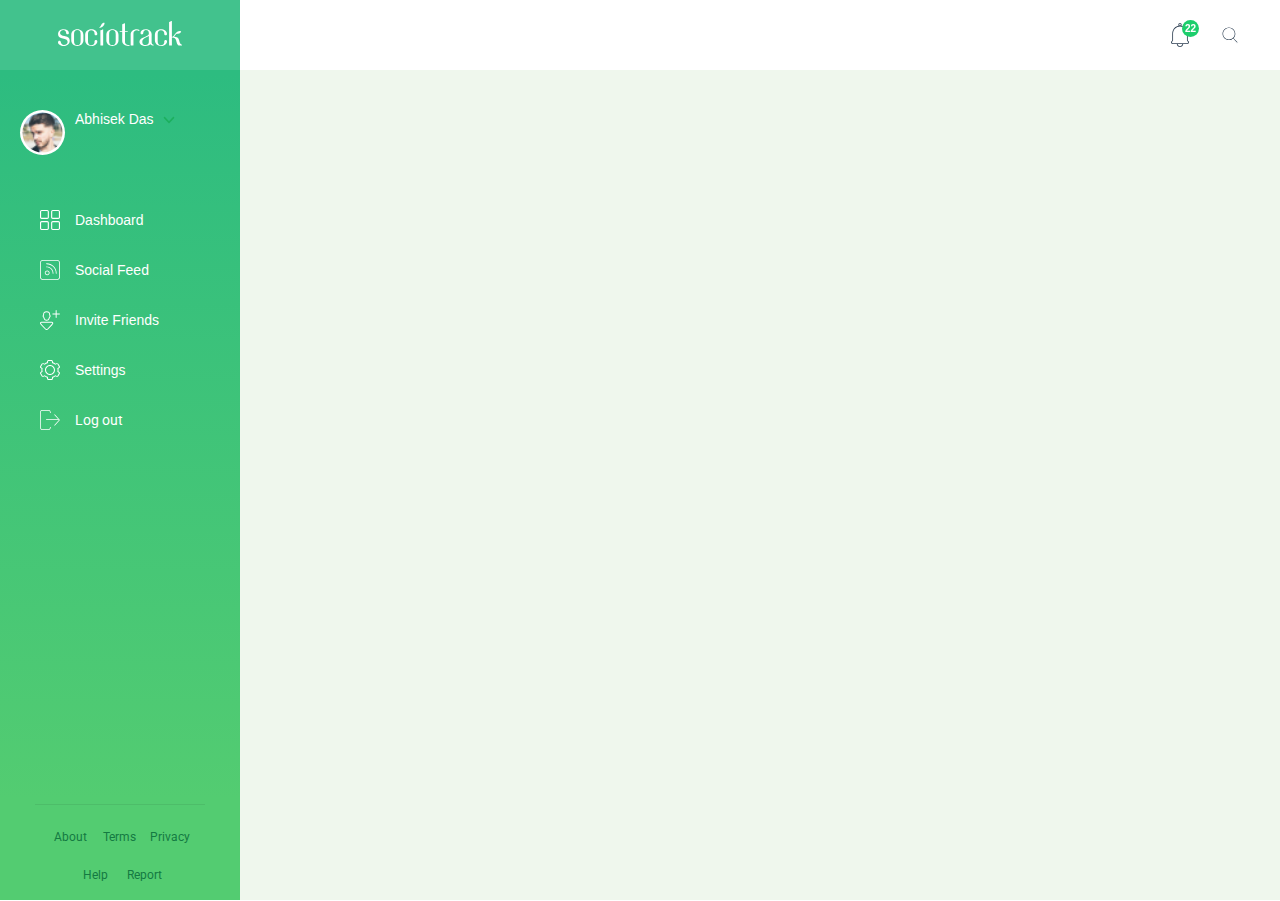
<file: sociotrack/index.html>
<!DOCTYPE html><html lang=""><head><meta charset="utf-8"><meta http-equiv="X-UA-Compatible" content="IE=edge"><meta name="viewport" content="width=device-width,initial-scale=1"><link rel="icon" href="/sociotrack/favicon.ico"><title>network</title><link href="/sociotrack/css/dashboard.ad751618.css" rel="prefetch"><link href="/sociotrack/css/privacy.4b464ea4.css" rel="prefetch"><link href="/sociotrack/css/report.779f3035.css" rel="prefetch"><link href="/sociotrack/css/terms.2a5f6ec9.css" rel="prefetch"><link href="/sociotrack/js/about.93456d25.js" rel="prefetch"><link href="/sociotrack/js/dashboard.65906451.js" rel="prefetch"><link href="/sociotrack/js/feed.8d0e49a8.js" rel="prefetch"><link href="/sociotrack/js/friends.cadf75a1.js" rel="prefetch"><link href="/sociotrack/js/help.6a28ec2d.js" rel="prefetch"><link href="/sociotrack/js/privacy.bdfba6d9.js" rel="prefetch"><link href="/sociotrack/js/report.e92725fe.js" rel="prefetch"><link href="/sociotrack/js/settings.d4252ab1.js" rel="prefetch"><link href="/sociotrack/js/terms.8d6b1aba.js" rel="prefetch"><link href="/sociotrack/css/app.75d85f79.css" rel="preload" as="style"><link href="/sociotrack/css/chunk-vendors.67c6887e.css" rel="preload" as="style"><link href="/sociotrack/js/app.27db05aa.js" rel="preload" as="script"><link href="/sociotrack/js/chunk-vendors.56be2ee4.js" rel="preload" as="script"><link href="/sociotrack/css/chunk-vendors.67c6887e.css" rel="stylesheet"><link href="/sociotrack/css/app.75d85f79.css" rel="stylesheet"></head><body><noscript><strong>We're sorry but network doesn't work properly without JavaScript enabled. Please enable it to continue.</strong></noscript><div id="app"></div><script src="/sociotrack/js/chunk-vendors.56be2ee4.js"></script><script src="/sociotrack/js/app.27db05aa.js"></script></body></html>
</file>
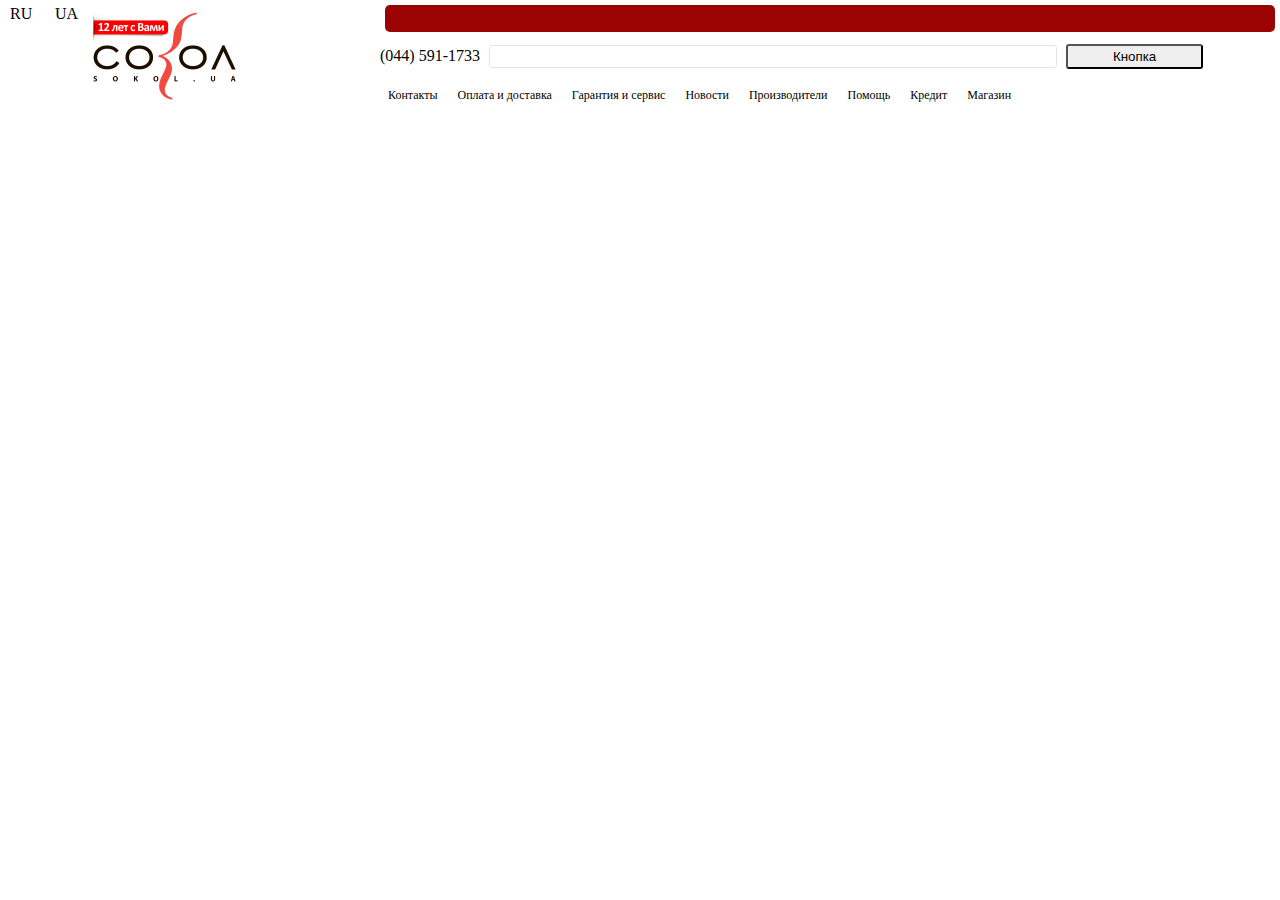
<file: sokol/index.html>
<!doctype html>
<html>
<head>
<meta charset="UTF-8">
<link rel="stylesheet" type="text/css" href="sokol.css">

</head>
<body>
<div classs="header">
	<div class="leftcolumn">
	<div class="ru">RU</div> 
	<div class="ua">UA</div>
	<img src="sokol/44.png" id="logo">
	</div><!-- end leftcolumn -->
	<div class="right-column">
			<div class="topline"></div> <!--end topline-->


				<span class="phone">(044) 591-1733</span>

					<input type="text" class="find">
					<input type="button" value="Кнопка">
			<nav>
					<ul>
						<li>Контакты</li>
						<li>Оплата и доставка</li>
						<li>Гарантия и сервис</li>
						<li>Новости</li>
						<li>Производители</li>
						<li>Помощь</li>
						<li>Кредит</li>
						<li>Магазин</li>
					</ul>
			</nav>

	</div> <!-- end column-->
	
</div><!-- end header-->
</file>
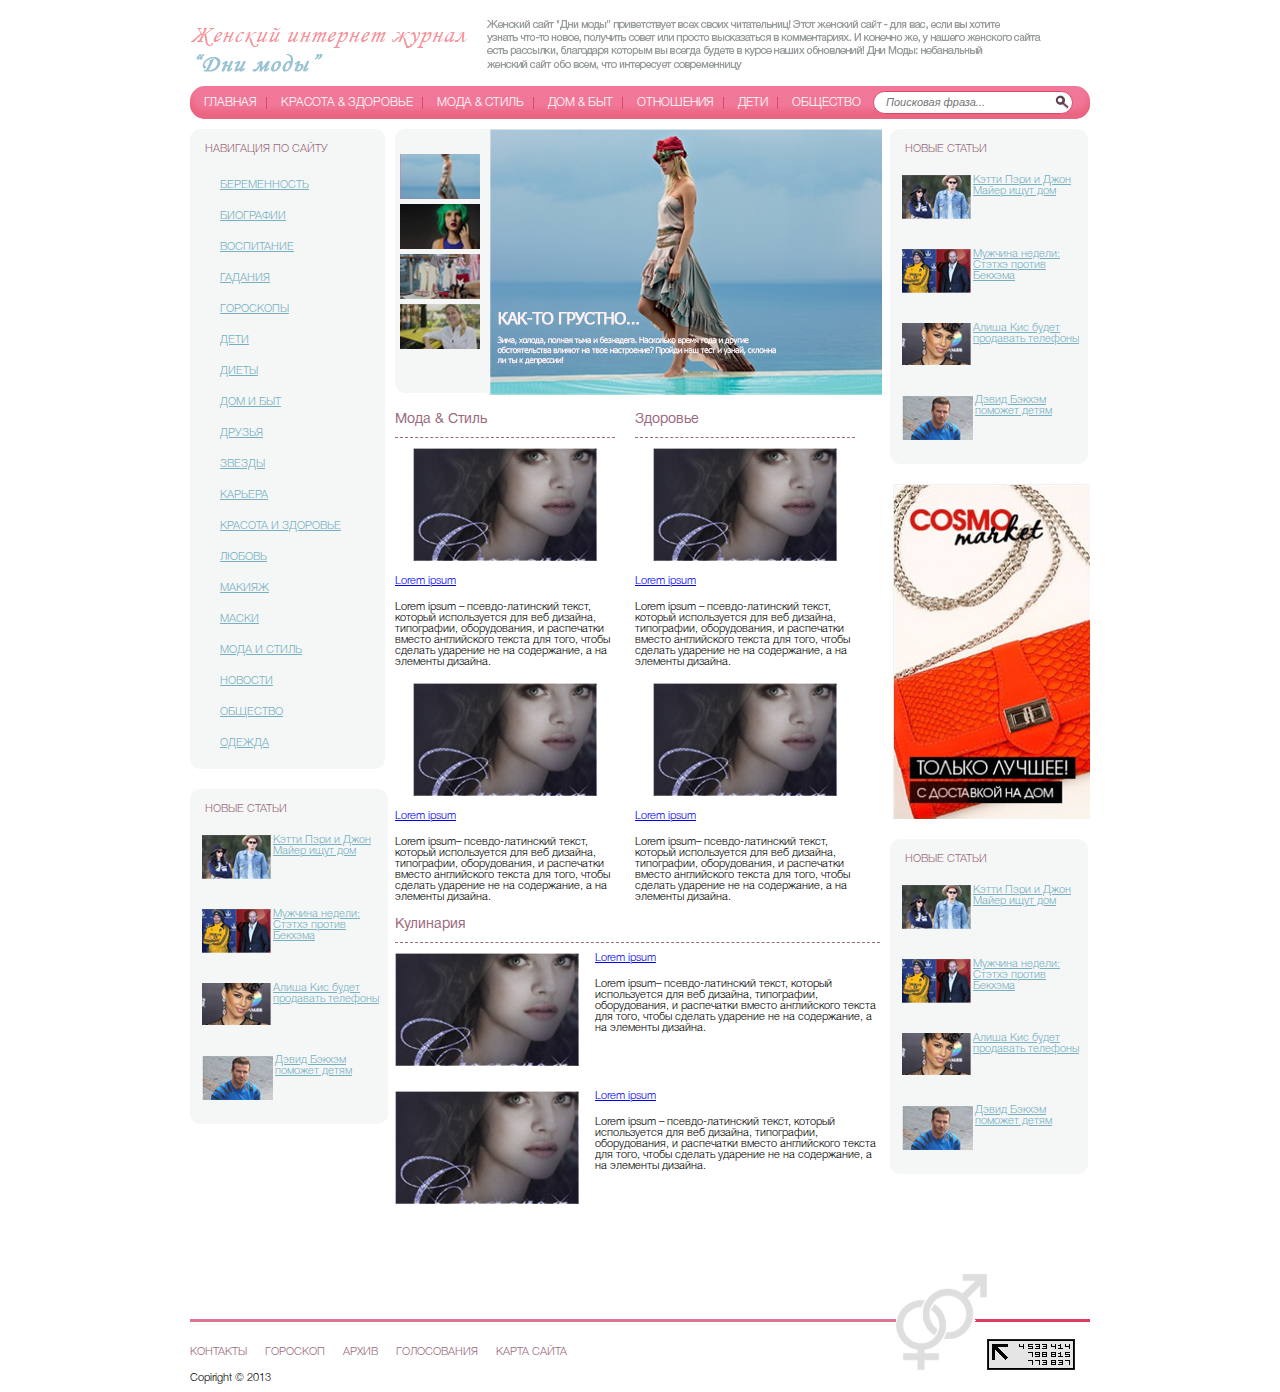
<file: womanblog/index.html>
<!DOCTYPE html>
<html>
<head>
	<meta charset="utf-8">
	
    <link rel="stylesheet" href="woman2.css">
   <!-- <link rel="stylesheet"  href="normalize.css">
    <link rel="stylesheet" href="<link href='https://fonts.googleapis.com/css?family=Roboto:400,300,300italic,400italic,500,500italic,700,700italic&subset=latin,cyrillic,latin-ext' rel='stylesheet' type='text/css'>"> -->
    <title>
        Woman
    </title>
</head>
<body>
	<div class="wrapper">
		<div class="header">
			<img src="image/logotext.png" alt="logo">
			<img src="image/top.png" alt="top_info">
			<div class="nav_top">
				<ul>
					<li><a href="http://htmlbook.ru/css/box-shadow">Главная</a></li>
					<li><a href="http://htmlbook.ru/css/box-shadow">Красота & здоровье</a></li>
					<li><a href="http://htmlbook.ru/css/box-shadow">Мода &  стиль</a></li>
					<li><a href="http://htmlbook.ru/css/box-shadow">Дом &  быт</a></li>
					<li><a href="#">Отношения</a></li>
					<li><a href="#">Дети</a></li>
					<li><a href="#">Общество</a></li>
				</ul>
				<form action="#" method="get" id="find">
					<input type="search"  placeholder="Поисковая фраза...">
				</form>
			</div>
		</div>
		<div class="content clearfix">
			<div class="assaid left">
				<ul class="nav_left">
					<h2>Навигация по сайту</h2>
					<li><a href="#">Беременность </a></li>
					<li><a href="#">Биографии</a></li>
					<li><a href="#">Воспитание</a></li>
					<li><a href="#">Гадания</a></li>
					<li><a href="#">Гороскопы</a></li>
					<li><a href="#">Дети</a></li>
					<li><a href="#">Диеты</a></li>
					<li><a href="#">Дом и быт</a></li>
					<li><a href="#">Друзья</a></li>
					<li><a href="#">Звезды</a></li>
					<li><a href="#">Карьера</a></li>
					<li><a href="#">Красота и здоровье</a></li>
					<li><a href="#">Любовь</a></li>
					<li><a href="#">Макияж</a></li>
					<li><a href="#">Маски</a></li>
					<li><a href="#">Мода и стиль</a></li>
					<li><a href="#">Новости</a></li>
					<li><a href="#">Общество</a></li>
					<li><a href="#">Одежда</a></li>
				</ul>
				<div class="news">
					<h2>Новые статьи</h2>
					<div class="clearfix">
						<img src="image/news1.png" alt="news">
						<a href="#">Кэтти Пэри и Джон Майер ищут дом</a>
					</div>
					<div class="clearfix">
						<img src="image/news2.png" alt="news">
						<a href="#">Мужчина недели: Стэтхэ против Бекхэма</a>
					</div>
					<div class="clearfix">
						<img src="image/news3.png" alt="news">
						<a href="#">Алиша Кис будет продавать телефоны</a>
					</div>
					<div class="clearfix">
						<img src="image/news4.png" alt="news">
						<a href="#">Дэвид Бэкхэм поможет детям</a>
					</div>
				</div>
			</div>
			<div class="main">
				<div class="carousel clearfix">
					<div class="banner">
						<a href="#"><img src="image/banner_top.png" alt="pic"></a>
					</div>
					<div class="slids">
						<a href="http://htmlbook.ru/css/active"><img src="image/1.png" alt="pic"></a>
						<a href="#"><img src="image/2.png" alt="pic"></a>
						<a href="#"><img src="image/3.png" alt="pic"></a>
						<a href="#"><img src="image/4.png" alt="pic"></a>
					</div>
				</div>
				<div class="wrap_for_aricles clearfix">
					<div class="style">
						<h1>Мода & Стиль</h1>
						<article>
							<img src="image/content.png" alt="content">
							<h3><a href="#">Lorem ipsum</a></h3>
							<p>
								Lorem ipsum – псевдо-латинский текст, который используется для веб дизайна, типографии, оборудования, и распечатки вместо английского текста для того, чтобы сделать ударение не на содержание, а на элементы дизайна. 
							</p>
						</article>
						<article>
							<img src="image/content.png" alt="content">
							<h3><a href="#">Lorem ipsum</a></h3>
							<p>
								Lorem ipsum– псевдо-латинский текст, который используется для веб дизайна, типографии, оборудования, и распечатки вместо английского текста для того, чтобы сделать ударение не на содержание, а на элементы дизайна. 
							</p>
						</article>
					</div>
					<div class="helth">
						<h1>Здоровье</h1>
						<article>
							<img src="image/content.png" alt="content">
							<h3><a href="#">Lorem ipsum</a></h3>
							<p>
								Lorem ipsum – псевдо-латинский текст, который используется для веб дизайна, типографии, оборудования, и распечатки вместо английского текста для того, чтобы сделать ударение не на содержание, а на элементы дизайна. 
							</p>
						</article>
						<article>
							<img src="image/content.png" alt="content">
							<h3><a href="#">Lorem ipsum</a></h3>
							<p>
								Lorem ipsum– псевдо-латинский текст, который используется для веб дизайна, типографии, оборудования, и распечатки вместо английского текста для того, чтобы сделать ударение не на содержание, а на элементы дизайна. 
							</p>
						</article>
					</div>
					<div class="cooking ">
						<h1>Кулинария</h1>
						
						<article class="clearfix">
							<img src="image/content.png" alt="content">
							<h3><a href="#">Lorem ipsum</a></h3>
							<p>
								Lorem ipsum– псевдо-латинский текст, который используется для веб дизайна, типографии, оборудования, и распечатки вместо английского текста для того, чтобы сделать ударение не на содержание, а на элементы дизайна. 
							</p>
						</article>
						<article class="clearfix">
							<img src="image/content.png" alt="content">
							<h3><a href="#">Lorem ipsum</a></h3>
							<p>
								Lorem ipsum – псевдо-латинский текст, который используется для веб дизайна, типографии, оборудования, и распечатки вместо английского текста для того, чтобы сделать ударение не на содержание, а на элементы дизайна. 
							</p>
						</article>
					</div>
				</div>
			</div>
			<div class="assaid right">
				<div class="news">
					<h2>Новые статьи</h2>
					<div class="clearfix">
						<img src="image/news1.png" alt="news">
						<a href="#">Кэтти Пэри и Джон Майер ищут дом</a>
					</div>
					<div class="clearfix">
						<img src="image/news2.png" alt="news">
						<a href="#">Мужчина недели: Стэтхэ против Бекхэма</a>
					</div>
					<div class="clearfix">
						<img src="image/news3.png" alt="news">
						<a href="#">Алиша Кис будет продавать телефоны</a>
					</div>
					<div class="clearfix">
						<img src="image/news4.png" alt="news">
						<a href="#">Дэвид Бэкхэм поможет детям</a>
					</div>
				</div>
				<div class="commercial">
				</div>
				<div class="news">
					<h2>Новые статьи</h2>
					<div class="clearfix">
						<img src="image/news1.png" alt="news">
						<a href="#">Кэтти Пэри и Джон Майер ищут дом</a>
					</div>
					<div class="clearfix">
						<img src="image/news2.png" alt="news">
						<a href="#">Мужчина недели: Стэтхэ против Бекхэма</a>
					</div>
					<div class="clearfix">
						<img src="image/news3.png" alt="news">
						<a href="#">Алиша Кис будет продавать телефоны</a>
					</div>
					<div class="clearfix">
						<img src="image/news4.png" alt="news">
						<a href="#">Дэвид Бэкхэм поможет детям</a>
					</div>
				</div>
			</div>
		</div>
		<div class="footer clearfix"><!--<div class="logo_bottom"></div>-->
		<div class="footer_nav">
			<ul>
				<li><a href="#">Контакты</a></li>
				<li><a href="#">Гороскоп</a></li>
				<li><a href="#">Архив</a></li>
				<li><a href="#">Голосования</a></li>
				<li><a href="#">Карта сайта</a></li>
			</ul>
			<p>Copiright &#169; 2013</p>
			
		</div>
		<div class="footerlogo">
			
			<img src="image/logo_bottom.png" alt="logo_bottom">
			<img src="image/footstatist.png" alt="statistic">
		</div>
		</div>
	</div>	
</body>
</html>
</file>
<file: men_blog/blog.css>
body{
	background-image: url(images/main_background.png);
	font-family: sans-serif, Verdana;
	font-size: 12px;
	line-height: 21px;
	color: #646363;
}

@font-face{
	font-family: 'Minionpro';
	src: url(fonts/minionpro-regular.otf);
}


a{
	text-decoration: none;
}

h3{
	font-size: 18px;
	font-weight: 300;
	color: #555555;
}
p{
	text-align: justify;
}

.wrapper{
	width: 950px;
	margin: 0 auto;
}

.main{
	background-color: #ffffff;
	width: 100%;
	box-sizing: border-box;
	padding: 35px;
	border: 1px solid #d5d5d5;
	box-shadow: 0 7px 12px 0 #d5d5d5,
				0 -6px 12px 0 #d5d5d5;
	border-radius: 15px;
}

time{
	font-size: 10px;
	font-weight: 400;
	color: #de004e;
}

/*-------nav---------------------------*/
.top{
	display: -webkit-box;
	display: -ms-flexbox;
	display: -webkit-flex;
	display: flex;
	justify-content: space-between;
	-webkit-justify-content: space-between;
	align-items: center;
	-webkit-align-items: center;
}

h1{
	font-family: 'Minionpro', sans-serif;
	font-size: 30px;
	font-weight: 300;
	color: #848484;
	display: inline-block;
	padding: 0 40px;
}

.top span{
	font-style: italic;
	position: relative;
	bottom: 4px;
}

ul{
	padding: 0;
	-webkit-padding-start: 0;
	-webkit-padding-end: 0;
}


nav{
	width: 100%;
	box-sizing: border-box;
	padding: 0 15px;
}


nav  li{
	font-style: italic;
	list-style: none;
	display: inline-block;
	
}

nav > ul > li:nth-child(-n+10){
margin-right: 30px;
}

nav li > a{
	display: inline-block;
	height: 100%;
	padding: 1px  3px;
	position: relative;
}

nav li > a:hover{
	background-color: #ffffff;
	color: #de004e;
	border-radius: 5px;
}

nav li > a{
	color: #646363;
}

nav li > a:hover::after{
	content: ' ';
	display: block;
	position: absolute;
	top: 23px;
	left: 60%;
	border: 5px solid transparent;
	border-top: 5px solid #ffffff;
}

nav li > a:visited{
	color: #646363;
}

/*-----------form------*/
form > div{
	width: 215px;
	display: inline-block;

}


input[type=search]{
	width: 100%;
	font-style: italic;
	font-size: 11px;
	padding: 10px 0;
	background-color: #ededed;
	border: 1px solid #c9c9c9;
	border-bottom: 1px solid #ffffff;
	border-left: transparent;
	border-top-right-radius: 20px;
	border-bottom-right-radius: 20px;
	box-shadow: inset -4px 5px 5px #c9c9c9;
}

form > button{
	font-size: 11px;
	border: 1px solid #c9c9c9;
	border-bottom: 1px solid #ffffff;
	border-right: transparent;
	background-color: #ededed;
	color: #6d6d6d;
	padding: 6px 10px;
	margin: -5px;
	border-top-left-radius: 20px;
	border-bottom-left-radius: 20px;
	box-shadow: inset 5px 5px 5px #c9c9c9;
}

/*----------styles for top-news--------*/
.top-news{
	display: -webkit-box;
	display: -ms-flexbox;
	display: -webkit-flex;
	display: flex;
	-webkit-box-pack: justify;
	-webkit-justify-content: space-between;
	-ms-flex-pack: justify;
	justify-content: space-between;
	border-bottom: 1px solid #ebebeb;
}

.banner{
	width: 520px;
	height: 283px;
	background: #000000 url(images/rafael_big.png) center;
	border-radius: 12px;
	padding-top: 196px;
	box-sizing: border-box;
	margin-right: 20px;
}

.news_line{
	width: 500px;
	height: 87px;
	color: #ffffff;
	background-color: rgba(0, 0, 0, 0.4);
	border-bottom-left-radius: 12px;
	border-bottom-right-radius: 12px;
}

.news_line time{
	color: #ffffff;
}

.news_line h2{
	font-size: 18px;
	font-weight: normal;
	color: #ffffff
}

.news_line{
	box-sizing: border-box;
	padding: 15px;
}

.fresh_news{
	width: 350px;

}
.fresh_news h3{
	line-height: 30px;
	padding-left: 40px; 
	margin: 11px auto;
	background: url(images/newspaper.png) no-repeat;
}

.fresh_news li{
	list-style: none;
	display: -webkit-box;
	display: -ms-flexbox;
	display: -webkit-flex;
	display: flex;
	-webkit-box-pack: justify;
	-webkit-justify-content: space-between;
	-ms-flex-pack: justify;
	justify-content: space-between;
	padding-bottom: 7px;
}
.fresh_news ul{
	padding-right: 10px;
}

.fresh_news li>a:first-of-type{
	display: block;
	height: 52px;
	width: 52px;
	box-sizing: border-box;
	background-color: #ffffff;
	border: 1px solid #d6d6d6;
	border-right: 5px #dcdcdc;
	border-bottom: 5px #dcdcdc;
	border-radius: 5px;
}
.fresh_news a>img{
	height: 44px;
	width:44px;
	position: relative;
	top:1px;
	left: 1px;
	border-radius: 5px;
	border: 5px solid #dcdcdc;
	border-top: 3px solid #dcdcdc;
	border-left: 3px solid #dcdcdc;
	
}
.text{
	border-top: 1px dashed #d6d6d6;
	padding: 7px 0 0 0;
}
/*



.fresh_news > div{
	padding-bottom: 7px;
}

*/


/*------------styles for news------------------*/
.news{
	display: -webkit-box;
	display: -ms-flexbox;
	display: -webkit-flex;
	display: flex;
	-webkit-box-pack: justify;
	-webkit-justify-content: space-between;
	-ms-flex-pack: justify;
	justify-content: space-between;

}


.sport,
.world,
.heals{
	width: 280px;
	box-sizing: border-box;
	
}

.world,
.heals{
	padding: 20px 0;
}


.sport{
	border-right: 1px solid #ebebeb;
	padding: 20px 15px 20px 0;
}

.news_line time,
.sport time,
.world time,
.heals time{
	font-size: 11px;
	font-weight: 100;
	
}

.sport time,
.world time,
.heals time{
	color: #646363;
}

.news_line a:first-of-type,
.sport a:first-of-type,
.world a:first-of-type,
.heals a:first-of-type{
	font-size: 11px;
	color: #ffffff;
	background-color: #de004e;
	display: inline-block;
	padding: 1px 7px;
	border-radius: 10px;
}

/*---------sidebar------------------------*/

.sidebar{
	box-sizing: border-box;
	border-top: 1px solid #ebebeb;
	display: flex;
	display: -webkit-box;
	display: -ms-flexbox;
	display: -webkit-flex;

}



aside:first-of-type{
	border-right: 1px solid #ebebeb;
}

/*-----------------comments and archive--------------*/
.comments{
	width: 279px;
	border-bottom: 1px solid #ebebeb;
}

.comments ul{
	padding-left: 30px;
}


.comments li{
	list-style-image: url(1454517778_87.png);
	padding-right: 30px;
}


.comments p,
footer p{
   margin: 0 auto;
}

.comments span{
	color: #000000;
}

.comments,
.archive{
 width: 279px;
 box-sizing: border-box;
}


.archive > a,
.sport a:last-of-type,
.world a:last-of-type,
.heals a:last-of-type{
	color: #de004e;
	font-size: 10px;
	font-style: italic;
}

.archive li{
	list-style: none;
	margin-bottom: 15px;
}

.archive li > a,
.fresh_news a{
	color: #646363;
}

.archive > div{
	display: -webkit-box;
	display: -ms-flexbox;
	display: -webkit-flex;
	display: flex;

}

.archive ul{
	margin: 0 auto;
	flex: 1;
	-webkit-flex: 1;
	-webkit-box-flex: 1;
	-ms-flex: 1;
}

.archive h3{
	line-height: 30px;
	padding-left: 40px;
	background: url(images/achiv.png) no-repeat;
}

.comments h3{
	line-height: 30px;
	padding-left: 40px;
	background: url(images/comanticon.png) no-repeat;
}

/*----------styles for photo & video-------------*/
.additionally{
	width: 595px;
	padding-left: 35px;
	box-sizing: border-box;
}


.photo li,
.video li{
	display: inline-block;
	margin-right: 25px;
}

.photo li:nth-of-type(3n),
.video li:nth-of-type(3n){

margin-right: 0;
}

.photo li:nth-of-type(-n+3),
.video li:nth-of-type(-n+3){
	margin-bottom: 30px;
}

.video li{
	position: relative;
}


.photo img,
.video img{
	height: 102px;
	width: 160px;
	border: 5px solid #e3e3e3;
	border-radius: 5px;
}

.photo h3{
	line-height: 30px;
	padding-left: 40px;
	background: url(images/cameraretro.png) no-repeat;
}
.video h3{
	line-height: 30px;
	padding-left: 40px;
	background: url(images/coment_camera_icon.png) no-repeat;
}


.video li::before{
	content: ' ';
	height: 50px;
	width: 55px;
	display: inline-block;
	position: absolute;
	top: 35px;
	left: 58px;
	background: url(images/videobutton.png) no-repeat;
}
/*-------------footer-----------*/
footer{
	padding: 20px 10px;
	display: -webkit-box;
	display: -ms-flexbox;
	display: -webkit-flex;
	display: flex;
	-webkit-box-pack: justify;
	-webkit-justify-content: space-between;
	-ms-flex-pack: justify;
	justify-content: space-between;
}

footer span{
	color: #de004e;
	font-size: 11px
}
footer a{
	display: inline-block;
	height: 28px;
	width: 28px;
	background: url(images/sprite.png) no-repeat;
	margin-top: 5px;
}

.twit{
	background-position: -31px 0 ;
}
</file>
<file: poland-bootstrap/css/skeletonform.css>
/* Typography
–––––––––––––––––––––––––––––––––––––––––––––––––– */
h1, h2, h3, h4, h5, h6 {
  margin-top: 0;
  margin-bottom: 3rem;
}

h1 { font-size: 4.0rem; line-height: 1.2;  letter-spacing: -.1rem;}
h2 { font-size: 3.6rem; line-height: 1.25; letter-spacing: -.1rem; }
h3 { font-size: 3.0rem; line-height: 1.3;  letter-spacing: -.1rem; }
h4 { font-size: 2.4rem; line-height: 1.35; letter-spacing: -.08rem; }
h5 { font-size: 1.8rem; line-height: 1.5;  letter-spacing: -.05rem; }
h6 { font-size: 1.5rem; line-height: 1.6;  letter-spacing: 0; }

p {
  margin-top: 0; }


/* Links
–––––––––––––––––––––––––––––––––––––––––––––––––– */
a {
  color: #1EAEDB; }
a:hover {
  color: #0FA0CE; }


/* Buttons
–––––––––––––––––––––––––––––––––––––––––––––––––– */
.button,
button,
input[type="submit"],
input[type="reset"],
input[type="button"] {
  display: inline-block;
  height: 38px;
  padding: 0 30px;
  color: #555;
  text-align: center;
  font-size: 11px;
  font-weight: 600;
  line-height: 38px;
  letter-spacing: .1rem;
  text-transform: uppercase;
  text-decoration: none;
  white-space: nowrap;
  background-color: transparent;
  border-radius: 4px;
  border: 1px solid #bbb;
  cursor: pointer;
  box-sizing: border-box;
}

.button:hover,
button:hover,
input[type="submit"]:hover,
input[type="reset"]:hover,
input[type="button"]:hover,
.button:focus,
button:focus,
input[type="submit"]:focus,
input[type="reset"]:focus,
input[type="button"]:focus {
  color: #333;
  border-color: #888;
  outline: 0; }

.button.button-primary,
button.button-primary,
input[type="submit"].button-primary,
input[type="reset"].button-primary,
input[type="button"].button-primary {
  color: #FFF;
  background-color: #33C3F0;
  border-color: #33C3F0;
}

.button.button-primary-red,
button.button-primary-red,
input[type="submit"].button-primary-red,
input[type="reset"].button-primary-red,
input[type="button"].button-primary-red{
  color: #FFF;
  background-color: #d74c49;
  border-color: #ffffff;
}

.button.button-primary:hover,
button.button-primary:hover,
input[type="submit"].button-primary:hover,
input[type="reset"].button-primary:hover,
input[type="button"].button-primary:hover,
.button.button-primary:focus,
button.button-primary:focus,
input[type="submit"].button-primary:focus,
input[type="reset"].button-primary:focus,
input[type="button"].button-primary:focus {
  color: #FFF;
  background-color: #1EAEDB;
  border-color: #1EAEDB;
}

.button.button-primary-red:hover,
button.button-primary-red:hover,
input[type="submit"].button-primary-red:hover,
input[type="reset"].button-primary-red:hover,
input[type="button"].button-primary-red:hover,
.button.button-primary-red:focus,
button.button-primary-red:focus,
input[type="submit"].button-primary-red:focus,
input[type="reset"].button-primary-red:focus,
input[type="button"].button-primary-red:focus{
  color: #FFF;
  background-color: #d4403c;
  border-color: #d4403c;
}



/* Forms
–––––––––––––––––––––––––––––––––––––––––––––––––– */
input[type="email"],
input[type="number"],
input[type="search"],
input[type="text"],
input[type="tel"],
input[type="url"],
input[type="password"],
textarea,
select {
  height: 38px;
  padding: 6px 10px; /* The 6px vertically centers text on FF, ignored by Webkit */
  background-color: #fff;
  border: 1px solid #D1D1D1;
  border-radius: 4px;
  box-shadow: none;
  box-sizing: border-box;
}
/* Removes awkward default styles on some inputs for iOS */
input[type="email"],
input[type="number"],
input[type="search"],
input[type="text"],
input[type="tel"],
input[type="url"],
input[type="password"],
textarea {
  -webkit-appearance: none;
     -moz-appearance: none;
          appearance: none; }
textarea {
  min-height: 65px;
  padding-top: 6px;
  padding-bottom: 6px; }
input[type="email"]:focus,
input[type="number"]:focus,
input[type="search"]:focus,
input[type="text"]:focus,
input[type="tel"]:focus,
input[type="url"]:focus,
input[type="password"]:focus,
textarea:focus,
select:focus {
  border: 1px solid #33C3F0;
  outline: 0; }
label,
legend {
  display: block;
  margin-bottom: .5rem;
  font-weight: 600; }
fieldset {
  padding: 0;
  border-width: 0; }
input[type="checkbox"],
input[type="radio"] {
  display: inline; }
label > .label-body {
  display: inline-block;
  margin-left: .5rem;
  font-weight: normal; }


/* Lists
–––––––––––––––––––––––––––––––––––––––––––––––––– */
ul {
  list-style: circle inside; }
ol {
  list-style: decimal inside; }
ol, ul {
  padding-left: 0;
  margin-top: 0; }
ul ul,
ul ol,
ol ol,
ol ul {
  margin: 1.5rem 0 1.5rem 3rem;
}
li {
  margin-bottom: 1rem; }

/* Spacing
–––––––––––––––––––––––––––––––––––––––––––––––––– */
button,
.button {
  margin-bottom: 1rem; }
input,
textarea,
select,
fieldset {
  margin-bottom: 1.5rem; }
pre,
blockquote,
dl,
figure,
table,
p,
ul,
ol,
form {
  margin-bottom: 2.5rem; }
</file>
<file: poland-bootstrap/css/modal.css>
.modal{
	background-color: rgba(5, 0, 10, 0.8);
	display: none;
	position: fixed;
	top: 0;
	bottom: 0;
	left: 0;
	right: 0;
	overflow: auto;
	z-index: 1000;
}

.modal h3{
	margin-top: 100px;
	color: rgba(255, 255, 255, 1);
}

.modal .close-modal{
	border-radius: 5px;
	margin: 15px;
	border: 1px solid rgb(151, 151, 151);
	background-color: rgba(255, 255, 255, 1);
	box-shadow: inset -1px -2px 4px 2px rgb(198, 198, 198);
	color: rgb(35, 35, 35);
}

.modal .fa-times{
	font-size: 19px;
	font-weight: bold;
	padding: 5px 6px;
}
</file>
<file: poland-bootstrap/css/main.css>
body{
    font-size: 1.6rem;
    font-family: 'Roboto', Arial, "Helvetica Neue", Helvetica, sans-serif;
}

h1,
h2,
h3,
h4 {
    font-weight: bold;
    text-align: center;
}


ul{
    padding: 0;
}

p{
    font-size: 1.9rem;
}

.text-large{
    font-size: 14rem;
    font-weight: 700;
}

.logo h1 span,
#poland_slide1 h2 ,
#poland_slide1 h3 ,
#poland_slide2 h2 ,
#poland_slide2 h3 ,
#poland_slide3 h2 ,
#poland_slide3 h3 {
    padding: 0 1rem;
    background-color: rgba(5, 0, 10, 0.6);
}


.contact-list{
    font-size: 1.6rem;
    padding: 1rem 0;
}

.slider-item .contact-list{
    background-color: rgba(5, 0, 10, 0.6);
    padding: 1rem 0;
}


.my-container{
    padding: 3rem 0;
}

.section{
    min-height: 30rem;
}

.section:nth-child(odd),
#poland_02{
    background-color: #f0f0f0;
    box-shadow: inset 0 0 18px 0 rgba(0, 0, 0, 0.05);
}

#poland_03 {
    background-image: url("../img/poland_031.png");
    background-position: center center;
    color: #fff;
}

#poland_03 ol {
    /*font-size: 1.9rem;*/
    font-weight: normal;
    line-height: 1.3em;
}
#poland_03 ol li {
    margin-bottom: 0.5rem;
}


#poland_04 {
    background-image: url("../img/poland_04.png");
    background-position: -10% 10%;
}

#poland_04 h2{
    color: #030066;
}

#poland_04 ul {
    font-weight: normal;
    line-height: 1.3em;
}

#poland_05 {
    background-color: #aad5d7;
}

.top-section{
    background-image: url("../img/poland-white.png");
    background-position: center center;
}
.bottom-section{
    background-image: url("../img/poland-red.png");
    background-position: center center;
}


#poland_09{
    background-image: url("../img/poland_09.png");
    background-position: center center;
}

#poland_price{
    color: #ffffff;
    background-image: url("../img/poland_1--0.png");
    background-position: center;
}

#poland_10{
    background-color: #ffffff;
}

#poland_03,
#poland_04,
.top-section,
.bottom-section,
#poland_09,
#poland_price {
    background-size: cover;
    background-repeat: no-repeat;
}

.bottom-section ul,
#poland_price ul{
    list-style: none;
}

.bottom-section ul>li::before,
#poland_price ul>li::before{
    content: "\2043";
    margin-left: -1ex;
    margin-right: 1ex;
}

.reviews {
    list-style: none;
}
.reviews li {
    margin-top: 32px;
}
.reviews h5 {
    text-align: left;
    font-weight: 400;
    font-family: 'Open Sans', Arial, "Helvetica Neue", Helvetica, sans-serif;
}

input[type="email"],
input[type="text"],
input[type="tel"],
textarea{
    width: 100%;
    margin-bottom: 15px;
    background-color: #ffffff;
}

form textarea {
    height: 120px;
    resize: none;
}

.contact-list{
    list-style: none;
}

.callback{
    height: 70px;
    width: 70px;
    padding: 5px 5px 0;
    border-radius: 50%;
}

.callback > .fa-phone{
    font-size: 4rem;
}

#poland_03 .addrequest{
    margin-top: 2rem;
}
.result-form span{
    display: none;
}

.success{
    color: #96ddc4;
    display: block;
}

/*@media screen and (max-width: 320px){*/

/*}*/

/*@media screen and (min-width: 321px) and (max-width: 479px) {*/
/*}*/

/*@media screen and (min-width: 480px) and (max-width: 767px){*/

/*}*/

/*@media screen and (min-width: 768px) and (max-width: 959px){*/

/*}*/

/*@media screen and (max-width: 1199px) and (min-width: 960px) {*/

/*}*/

/*@media screen  and (min-width: 1200px){*/

/*}*/
</file>
<file: sociotrack/css/dashboard.ad751618.css>
.tab-item[data-v-2fbffa1c]{display:block;padding:8px 0;font-family:Roboto,sans-serif;font-weight:400;font-size:16px;line-height:19px;color:#333;border-bottom:4px solid transparent;transition:font-weight .35s linear}.tab-item[data-v-2fbffa1c]:hover{font-weight:500;transition:font-weight .35s linear}.tab-item.active[data-v-2fbffa1c]{border-bottom:4px solid #b8e986;border-radius:2px}.tabs-list[data-v-9d5ae85a]{display:flex;justify-content:space-between;margin-bottom:25px;width:100%;max-width:250px}@media(max-width:768px){.tabs-list[data-v-9d5ae85a]{margin:0 auto 30px}}.network-info[data-v-7c663e3a]{display:flex;flex-direction:column;align-items:flex-start;box-sizing:border-box;padding:20px 10px 20px 20px;margin-bottom:10px;width:200px;height:200px;color:#fff;box-shadow:0 2px 9px rgba(0,0,0,.03);border-radius:10px;transition:transform .35s ease}.network-info[data-v-7c663e3a]:hover{transform:scale(1.04);transition:transform .35s ease}@media(max-width:992px){.network-info[data-v-7c663e3a]{width:175px;height:175px}}.facebook[data-v-7c663e3a]{background:linear-gradient(180deg,#39579a,#2c4479 97.23%),#39579a}.twitter[data-v-7c663e3a]{background:linear-gradient(180deg,#059ff5,#059fc3),#059ff5}.instagram[data-v-7c663e3a]{background:linear-gradient(195deg,#922dfd 1%,#fd2daf 37%,#fd762d 74%,#fdb82d 96%,#fde92d),#922dfd}.linkedin[data-v-7c663e3a]{background:linear-gradient(180deg,#059ff5,#059fc3),#059ff5}.youtube[data-v-7c663e3a]{background:linear-gradient(180deg,#ce1312,#b01312),#ce1312}.snapchat[data-v-7c663e3a]{background:linear-gradient(180deg,#fffe00,#f3f200 96.43%),#fffe00;color:#000}.google[data-v-7c663e3a]{background:linear-gradient(180deg,#f93f2d,#c73f2d),#f93f2d}.vine[data-v-7c663e3a]{background:linear-gradient(180deg,#00b687,#008e87),#00b687}.network-logo[data-v-7c663e3a]{height:20px;margin-bottom:20px}@media(max-width:992px){.network-logo[data-v-7c663e3a]{margin-bottom:15px}}.followers-info[data-v-7c663e3a]{display:flex;flex-direction:column;margin-bottom:auto;font-family:Oswald,sans-serif;font-weight:400}.followers-count[data-v-7c663e3a]{font-size:42px;font-weight:700;font-family:Oswald,sans-serif;line-height:1.48}@media(max-width:992px){.followers-count[data-v-7c663e3a]{font-size:42px}}.text[data-v-7c663e3a]{font-size:11px;line-height:1.45;letter-spacing:2.5px;text-transform:uppercase;text-align:left}.followers-update[data-v-7c663e3a]{font-size:26px;line-height:1;align-self:flex-end}.followers-update .update[data-v-7c663e3a]{display:inline-flex;position:relative;padding-right:12px}.followers-update .update[data-v-7c663e3a]:after{display:block;position:absolute;right:0;bottom:5px;width:7px;height:12px;content:"";background:url(../img/arrow.68f4115c.svg) no-repeat 50% 50%}.followers-update .update--add[data-v-7c663e3a]:after{transform:rotate(180deg)}.user-info[data-v-7c663e3a]{display:flex;width:200px}@media(max-width:992px){.user-info[data-v-7c663e3a]{width:175px}}.user-info .avatar-wrapper[data-v-7c663e3a]{width:35px;height:35px;margin-right:10px;border-radius:4px}.user-info .avatar-wrapper img[data-v-7c663e3a]{-o-object-fit:cover;object-fit:cover}.user-description[data-v-7c663e3a]{display:flex;flex-direction:column;align-items:flex-start;font-size:13px;color:#333;width:100%}.user-description .network-name[data-v-7c663e3a],.user-description .user-nik[data-v-7c663e3a]{display:block;width:100%;max-width:calc(100% - 10px);white-space:nowrap;overflow:hidden;text-overflow:ellipsis;text-align:left}.user-description .network-name[data-v-7c663e3a]{color:rgba(51,51,51,.5)}.tab-content-wrapper[data-v-cd075d82]{display:grid;grid-row-gap:20px;grid-template-columns:repeat(4,1fr);grid-template-rows:repeat(2,1fr);justify-items:center}@media(max-width:1200px){.tab-content-wrapper[data-v-cd075d82]{grid-template-columns:repeat(3,1fr)}}@media(max-width:768px){.tab-content-wrapper[data-v-cd075d82]{grid-template-columns:repeat(2,1fr)}}@media(max-width:600px){.tab-content-wrapper[data-v-cd075d82]{grid-template-columns:1fr}}label[data-v-214d30a6]{display:block;margin-bottom:12px;font-weight:700;text-align:left}input[data-v-214d30a6]{display:block;padding:10px 20px 10px 15px;border:1px solid #c5cfc9;border-radius:6px;margin-bottom:20px}input[data-v-214d30a6]::-moz-placeholder{color:#b6b6b6}input[data-v-214d30a6]:-ms-input-placeholder{color:#b6b6b6}input[data-v-214d30a6]::placeholder{color:#b6b6b6}input[data-v-214d30a6]:focus{outline-color:#1caf5e}.btn-add-profile[data-v-214d30a6]{width:100%;max-width:115px;align-self:flex-end;height:40px;background:linear-gradient(180deg,#53cd72,#1caf5e);border-radius:6px;color:#fff;border:1px solid transparent;transition:all .35s ease}.btn-add-profile[data-v-214d30a6]:hover{background:transparent;border:1px solid #1caf5e;color:#1caf5e;transition:all .35s ease}.dashboard-header[data-v-119af4fc]{display:flex;align-items:center}@media(max-width:600px){.dashboard-header[data-v-119af4fc]{flex-direction:column}}.dashboard-header .title[data-v-119af4fc]{margin-right:auto;font-family:Roboto,sans-serif;font-weight:700;font-size:24px;line-height:28px;color:#1caf5e}.dashboard .btn-add-profile[data-v-119af4fc]{display:flex;padding:10px 15px;color:#1caf5e;border:1px solid #1caf5e;width:100%;max-width:155px;transition:background .35s ease-in}.dashboard .btn-add-profile span[data-v-119af4fc]{margin-right:3px}.dashboard .btn-add-profile[data-v-119af4fc]:hover{color:#fff;background:rgba(28,175,94,.5);transition:background .35s ease-in}@media(max-width:600px){.dashboard .btn-add-profile[data-v-119af4fc]{margin:0 auto 30px}}
</file>
<file: sociotrack/css/privacy.4b464ea4.css>
li[data-v-671ce7d0]{margin-bottom:10px}
</file>
<file: sociotrack/css/report.779f3035.css>
p[data-v-9d16829c]{margin-bottom:10px}
</file>
<file: sociotrack/css/terms.2a5f6ec9.css>
li[data-v-57c794ed]{margin-bottom:15px;list-style:disc outside none}
</file>
<file: sociotrack/css/app.75d85f79.css>
@import url(https://fonts.googleapis.com/css2?family=Roboto:wght@400;500;700&display=swap);@import url(https://fonts.googleapis.com/css2?family=Oswald:wght@400;700&display=swap);header[data-v-34bb7370]{display:flex;box-sizing:border-box;grid-column-start:1;grid-column-end:3;padding-right:15px}header .logo-wrapper[data-v-34bb7370]{display:flex;position:relative;justify-content:center;align-items:center;width:100%;max-width:240px;background:#2dbc80;margin-right:auto}header .logo-wrapper[data-v-34bb7370]:after{display:block;position:absolute;content:"";height:100%;width:100%;background:hsla(0,0%,100%,.1)}@media(max-width:992px){header .logo-wrapper[data-v-34bb7370]{max-width:180px}}@media(max-width:768px){header .logo-wrapper[data-v-34bb7370]{max-width:160px}}header .right-header-content[data-v-34bb7370]{display:flex;justify-content:space-between;align-items:center}header .notification[data-v-34bb7370]{position:relative;display:block;margin-right:20px;height:30px;width:30px;border-radius:3px}header .notification[data-v-34bb7370]:after{position:absolute;display:block;content:"";height:30px;width:30px;background:url(../img/notification-icon.387835b6.svg) no-repeat 50% 50%;background-size:60%;transform:rotate(0);will-change:transform}header .notification[data-v-34bb7370]:hover:after{-webkit-animation:bell-data-v-34bb7370 .3s linear 2;animation:bell-data-v-34bb7370 .3s linear 2}header .notification_indicator[data-v-34bb7370]{position:absolute;right:-4px;z-index:1;display:block;height:17px;width:17px;border-radius:50%;color:#fff;background:#1dce6c;font-size:10px;font-weight:700;line-height:17px;text-align:center;vertical-align:middle}header .btn-search[data-v-34bb7370]{position:relative;display:block;margin-right:20px;height:30px;width:30px;background:url(../img/search-icon.618c1a27.svg) no-repeat 50% 50%;background-size:60%;border:none;border-radius:3px}header .btn-search[data-v-34bb7370]:hover{background-color:rgba(28,175,94,.3)}@-webkit-keyframes bell-data-v-34bb7370{0%{transform:rotate(0)}25%{transform:rotate(-25deg)}50%{transform:rotate(25deg)}to{transform:rotate(0)}}@keyframes bell-data-v-34bb7370{0%{transform:rotate(0)}25%{transform:rotate(-25deg)}50%{transform:rotate(25deg)}to{transform:rotate(0)}}.overlay[data-v-6fa08b2a]{display:none;position:fixed;top:0;right:0;bottom:0;left:0;z-index:100;flex-direction:column;justify-content:flex-start;align-items:center;background:rgba(0,0,0,.5)}.overlay.open[data-v-6fa08b2a]{display:flex}.modal-title[data-v-302696b5]{color:#000;text-align:center}.modal-description-text[data-v-302696b5]{text-align:center}.btn-wrapper[data-v-302696b5]{display:flex;justify-content:center}.btn-cancel[data-v-302696b5],.btn-logout[data-v-302696b5]{width:100%;align-self:flex-end;height:40px;border-radius:6px}.btn-logout[data-v-302696b5]{margin-right:20px;color:#1caf5e;border:1px solid #1caf5e;max-width:115px;transition:background .35s ease-in}.btn-logout[data-v-302696b5]:hover{color:#fff;background:rgba(28,175,94,.5);transition:background .35s ease-in}.btn-cancel[data-v-302696b5]{background:linear-gradient(180deg,#53cd72,#1caf5e);max-width:155px;color:#fff;border:1px solid transparent;transition:all .35s ease}.btn-cancel[data-v-302696b5]:hover{background:transparent;border:1px solid #1caf5e;color:#1caf5e;transition:all .35s ease}.sidebar[data-v-0084889c]{padding:40px 20px 0;grid-column-start:1;grid-column-end:2;grid-row-start:2;grid-row-end:3;background:linear-gradient(180deg,#2dbc80 .55%,#53cc71 99.33%)}@media(max-width:992px){.sidebar[data-v-0084889c]{padding:40px 15px 0}}@media(max-width:768px){.sidebar[data-v-0084889c]{border-bottom:1px solid rgba(0,0,0,.07)}}.user-info[data-v-0084889c]{display:flex;margin-bottom:40px}@media(max-width:992px){.user-info[data-v-0084889c]{align-items:center;flex-direction:column}}.user-info .img-wrapper[data-v-0084889c]{display:flex;height:45px;width:45px;border-radius:50%;justify-content:center;align-items:center;background:#fff}@media(max-width:992px){.user-info .img-wrapper[data-v-0084889c]{margin-bottom:15px}}.user-info .ava[data-v-0084889c]{width:45px;-webkit-clip-path:circle(20px at center);clip-path:circle(20px at center)}.user-info .info-description[data-v-0084889c]{display:flex;flex-direction:column;justify-content:flex-start;align-items:flex-start;padding-left:10px;width:100%;max-width:calc(100% - 55px)}@media(max-width:992px){.user-info .info-description[data-v-0084889c]{align-items:center;padding-left:0;max-width:100%}}.user-info .info-description .summary[data-v-0084889c]{display:flex;align-items:center;color:#fff;font-weight:400;font-size:14px;line-height:1.14;cursor:pointer}.user-info .info-description .summary .user-name[data-v-0084889c]{display:flex;margin-right:5px}@media(max-width:992px){.user-info .info-description .summary .user-name[data-v-0084889c]{padding-left:25px}}@media(max-width:768px){.user-info .info-description .summary .user-name[data-v-0084889c]{padding-left:0}}.user-info .info-description .summary .chevron[data-v-0084889c]{display:inline-block;height:20px;width:20px;background:url(../img/shape.ef4fa8e4.svg) no-repeat 50% 50%;background-size:60%;transform:rotate(180deg)}.user-info .info-description .summary .chevron.open[data-v-0084889c]{transform:rotate(0deg)}@media(max-width:768px){.user-info .info-description .summary .chevron[data-v-0084889c]{display:none}}.user-info .info-description .details[data-v-0084889c]{visibility:hidden;margin-top:5px;font-weight:700;font-size:12px;color:rgba(0,0,0,.3)}.user-info .info-description .details.open[data-v-0084889c]{visibility:visible}@media(max-width:768px){.user-info .info-description .details[data-v-0084889c]{visibility:visible}}.btn-logout[data-v-0084889c],.nav-link[data-v-0084889c]{display:flex;align-items:center;padding:15px 20px;font-size:14px;color:#fff;border-radius:5px}@media(max-width:992px){.btn-logout[data-v-0084889c],.nav-link[data-v-0084889c]{padding:15px 15px}}@media(max-width:768px){.btn-logout[data-v-0084889c],.nav-link[data-v-0084889c]{font-size:13px;padding:15px 7px 15px 10px}}.btn-logout[data-v-0084889c]:hover,.nav-link[data-v-0084889c]:hover{background:hsla(0,0%,100%,.1)}.btn-logout:hover .nav-icon--dashboard[data-v-0084889c],.nav-link:hover .nav-icon--dashboard[data-v-0084889c]{transform:scale(1.15)}.btn-logout:hover .nav-icon--feed[data-v-0084889c],.nav-link:hover .nav-icon--feed[data-v-0084889c]{transform:scale(1.15) rotate(-15deg)}.btn-logout:hover .nav-icon--friends[data-v-0084889c],.nav-link:hover .nav-icon--friends[data-v-0084889c]{transform:rotateY(2turn)}.btn-logout:hover .nav-icon--settings[data-v-0084889c],.nav-link:hover .nav-icon--settings[data-v-0084889c]{transform:rotate(-270deg)}.btn-logout:hover .nav-icon--logout[data-v-0084889c],.nav-link:hover .nav-icon--logout[data-v-0084889c]{transform:translateX(7px) skewX(-10deg)}.btn-logout[data-v-0084889c]{background:transparent;width:100%;border:none;cursor:pointer}.btn-logout[data-v-0084889c]:focus{border:none;outline-color:#1caf5e}.router-link-exact-active[data-v-0084889c]{background:hsla(0,0%,100%,.1)}.nav-icon[data-v-0084889c]{display:inline-block;margin-right:15px;height:20px;width:20px}@media(max-width:768px){.nav-icon[data-v-0084889c]{margin-right:10px}}.nav-icon--dashboard[data-v-0084889c]{background:url(../img/dashboard-icon.6174ea35.svg) no-repeat 50% 50%;transition:transform .35s ease-in-out}.nav-icon--feed[data-v-0084889c]{background:url(../img/social-feed-icon.f21b5b0e.svg) no-repeat 50% 50%;transition:transform .35s ease-in-out}.nav-icon--friends[data-v-0084889c]{background:url(../img/invite-friends-icon.eb1ecf59.svg) no-repeat 50% 50%;transition:transform .35s ease-in-out}.nav-icon--settings[data-v-0084889c]{background:url(../img/settings-icon.d30077c3.svg) no-repeat 50% 50%;transition:transform .35s ease-in-out}.nav-icon--logout[data-v-0084889c]{background:url(../img/log-out-icon.6bcc3d9b.svg) no-repeat 50% 50%;transition:transform .35s ease-in-out}footer[data-v-cee6c0ce]{grid-column-start:1;grid-column-end:2;grid-row-start:3;grid-row-end:4;background:#53cc71}@media(max-width:768px){footer[data-v-cee6c0ce]{grid-column-start:1;grid-column-end:3}}.footer-link-list[data-v-cee6c0ce]{display:flex;position:relative;flex-wrap:wrap;justify-content:center;margin:0 auto;padding:20px 10px 0;width:100%;max-width:170px;border-top:1px solid rgba(0,0,0,.07)}@media(max-width:768px){.footer-link-list[data-v-cee6c0ce]{max-width:300px;border-top:none}}.footer-link-item[data-v-cee6c0ce]{margin-bottom:14px;width:33.33333%}@media(max-width:768px){.footer-link-item[data-v-cee6c0ce]{width:20%}}.footer-link[data-v-cee6c0ce]{display:flex;justify-content:center;padding:5px;color:#147a42;font-family:Roboto,sans-serif;font-weight:400;font-size:12px;line-height:1.17}.footer-link[data-v-cee6c0ce]:hover{text-decoration:underline}#app{font-family:Avenir,Helvetica,Arial,sans-serif;-webkit-font-smoothing:antialiased;-moz-osx-font-smoothing:grayscale;text-align:center;color:#2c3e50}#app .root{display:grid;grid-template-columns:240px auto;grid-template-rows:70px auto 96px}@media(max-width:992px){#app .root{grid-template-columns:180px auto}}@media(max-width:768px){#app .root{grid-template-columns:160px auto;grid-template-rows:70px auto 70px}}#app main{padding:70px 0 96px;background:#eff7ed;min-height:calc(100vh - 70px);justify-content:center;grid-column-start:2;grid-column-end:3;grid-row-start:2;grid-row-end:4}@media(max-width:768px){#app main{padding:70px 0;grid-row-end:3}}*{box-sizing:border-box}body{font-family:Roboto,sans-serif;font-size:14px;line-height:1.17}a{text-decoration:none}ul{padding:0;margin:0;list-style:none}li{text-align:left}h1,h2{margin-top:0}h2{font-size:18px;font-weight:700}h2,p{font-family:Roboto,sans-serif}p{font-style:normal;font-weight:400;text-align:left}.container{box-sizing:border-box;width:100%;padding:0 15px;max-width:980px;margin:0 auto}@media(max-width:1200px){.container{max-width:730px}}.btn{background:transparent;font-family:Roboto,sans-serif;font-weight:400;font-size:14px;line-height:1.142;border-radius:4px}.modal-wrapper{height:auto;padding:15px 30px;margin:115px auto 20px;width:100%;max-width:600px}.modal{position:relative;display:flex;flex-direction:column;justify-content:flex-start;align-items:stretch;padding:22px 25px 30px;border-radius:4px;background:#fff}.modal .close:hover{background-color:rgba(28,175,94,.3)}.modal-content{display:flex;flex-direction:column;justify-content:flex-start;align-items:stretch}.close{position:absolute;right:10px;top:10px;display:block;width:30px;height:30px;border:none;background:url(../img/close.7649d1ac.svg) transparent no-repeat 50% 50%;background-size:35%}.modal-title{margin-bottom:25px;text-align:left}.modal-description-text{font-size:14px;line-height:1.2;color:#4f4f4f;text-align:left;margin:0 0 20px}
</file>
<file: sokol/sokol.css>
html, body, p{
	margin: 0;
	padding: 0;
	font-family: Verdana, Tahoma;
} 

.header{
	width: 1200px;
	height: 115px;
	margin: 10px;
	/*background: rgba(0,0,0.1);*/
	position: relative;
}
.right-column{
	width: 900px;
	height: 115px;
	position: absolute;
	right: 0;
	/* background: pink; */
}
.topline{
	background: #9b0303;
	height: 27px;
	border-radius: 5px;
	margin: 5px 5px 12px 5px;
}
.pfone{
	margin: 0 20px;
}
.find{
	width: 560px;
	margin:  0 5px;
	border-radius: 3px;
	border: 1px solid #e5e5e5;
	height: 15px;
	padding: 3px;
}

input[type=button]{
	padding: 3px 45px;
	border-radius: 3px;
}

ul{
	padding-left: 0px;
}

ul li{
	display: inline-block;
	font-size: 12px;
	padding: 0 8px;
}

.leftcolumn{
	width: 250px;
	height: 115px;
	position: absolute;
	left: 0;
	/*background: pink;*/

}
#logo{
	position: absolute;
	left: 50px;
	top: 10px;
}

.ru, .ua{
	width: 40px;
	height: 30px;
	position: absolute;;
}

.ru{
	left: 10px;
	top: 5px;
}

.ua{
	left: 55px;
	top: 5px;
}
</file>
<file: form/style.css>
/* http://meyerweb.com/eric/tools/css/reset/
   v2.0 | 20110126
   License: none (public domain)
*/

html, body, div, span, applet, object, iframe,
h1, h2, h3, h4, h5, h6, p, blockquote, pre,
a, abbr, acronym, address, big, cite, code,
del, dfn, em, img, ins, kbd, q, s, samp,
small, strike, strong, sub, sup, tt, var,
b, u, i, center,
dl, dt, dd, ol, ul, li,
fieldset, form, label, legend,
table, caption, tbody, tfoot, thead, tr, th, td,
article, aside, canvas, details, embed,
figure, figcaption, footer, header, hgroup,
menu, nav, output, ruby, section, summary,
time, mark, audio, video {
    margin: 0;
    padding: 0;
    border: 0;
    font-size: 100%;
    font: inherit;
    vertical-align: baseline;
}
/* HTML5 display-role reset for older browsers */
article, aside, details, figcaption, figure,
footer, header, hgroup, menu, nav, section {
    display: block;
}
body {
    line-height: 1;
}
ol, ul {
    list-style: none;
}
blockquote, q {
    quotes: none;
}
blockquote:before, blockquote:after,
q:before, q:after {
    content: '';
    content: none;
}
table {
    border-collapse: collapse;
    border-spacing: 0;
}
/*---------------------------------------*/

*{
    box-sizing: border-box;
}

body{
    font-size: 16px;
    font-family: 'Roboto', sans-serif;
}

#wrapper{
    width: 50%;
    background-color: #f1f1f1;
    margin: 50px auto;
    padding: 20px;
}

#wrapper,
input,
textarea,
button[type=submit]{
    border-radius: 3px;
    border: 1px solid #c0c0c0;
}

input,
textarea {
    width: 100%;
}

input{
    padding: 6px 5px;

}

input[required]{
    box-shadow:  0px 0px 7px 2px #ffd9d9;
}

input:hover,
textarea:hover{
    box-shadow:  0px 0px 8px 1px #87a29b;
}


button[type="submit"]{
    width: 200px;
    display: block;
    margin: 20px auto 0;
    padding: 10px 7px;
    color: #3e4546;
    font-size: 14px;
    font-family: 'Roboto', sans-serif;
    background-color: #d6ecf3;
}

button[type=submit]:hover{
    box-shadow: inset 0px 0px 7px 2px #bbced4;
}
</file>
<file: iceberg/coming.css>
/* http://meyerweb.com/eric/tools/css/reset/ 
   v2.0 | 20110126
   License: none (public domain)
*/

html, body, div, span, applet, object, iframe,
h1, h2, h3, h4, h5, h6, p, blockquote, pre,
a, abbr, acronym, address, big, cite, code,
del, dfn, em, img, ins, kbd, q, s, samp,
small, strike, strong, sub, sup, tt, var,
b, u, i, center,
dl, dt, dd, ol, ul, li,
fieldset, form, label, legend,
table, caption, tbody, tfoot, thead, tr, th, td,
article, aside, canvas, details, embed, 
figure, figcaption, footer, header, hgroup, 
menu, nav, output, ruby, section, summary,
time, mark, audio, video {
	margin: 0;
	padding: 0;
	border: 0;
	font-size: 100%;
	font: inherit;
	vertical-align: baseline;
}
/* HTML5 display-role reset for older browsers */
article, aside, details, figcaption, figure, 
footer, header, hgroup, menu, nav, section {
	display: block;
}
body {
	line-height: 1;
}
ol, ul {
	list-style: none;
}
blockquote, q {
	quotes: none;
}
blockquote:before, blockquote:after,
q:before, q:after {
	content: '';
	content: none;
}
table {
	border-collapse: collapse;
	border-spacing: 0;
}

/*---------------------end reset css--------------------------*/




@font-face{
	font-family: HouschkaPro-Medium;
	src:  url(fonts/HouschkaPro-Medium.otf);
	font-style: normal;
	font-weight: lighter;
}


@font-face{
	font-family: HouschkaPro-Bold;
	src: url(fonts/HouschkaPro-Bold.otf);
	font-style: normal;
	font-weight: bold;
}

body{
	font-family: HouschkaPro-Medium;
	font-weight: lighter;
}


/*----------------стили для неба------------------*/
.main{
	width: 980px;
	height: 800px;
	margin: 0 auto;
	background-color: #b9d6ef;
}


.cloud{
	width: 100%;
	height: 62px;	
}

.cloud img{
	display: block;
	margin: 0 auto;
}




/*-----------------стили для моря + айсберг-----------------*/

.sea{
	background-color: #266b97;
	width: 100%;
	height: 335px;
}


.light_blue,
.dark_blue{
	width: 100%;
	padding: 0;
	margin: 0;
}

.light_blue{
	height: 4px;
	background-color: #ddecfa;
}
.dark_blue{
	height: 9px;
	background-color: #327dad;
}


.iceberg{
	width: 363px;
	height: 495px;
	background-image: url(images/ice_end_ship.png);
	margin: -200px 0 0 320px;
}

.for_circle{
	height: 70px;
	width: 70px;
	border-radius: 50%;
	background-color: #b9d6ef;
	line-height: 77px;
	font-family: HouschkaPro-Medium;
	font-weight: lighter;

}

.time{
	width: 295px;
	height: 100px;

	position: relative;
	top: 250px;
	left: 50px;
}

.wrap{
	
	float: left;
	text-align:  center;
	margin: 0;
}

.wrap:nth-of-type(2){
	padding: 0 42px;
}


.wrap span,
.text span{
	font-size: 24px;
}

.wrap span{
	color: #266b97;
}

.text span{
	font-family: HouschkaPro-Medium;
	color: #f3f3f3;
	font-weight: normal;
	line-height: 45px;
}

.text span:nth-child(2){
	margin: 0 38px;
}

/*------------стили блка с сообщением--------------------*/



span{
	
	font-weight: 100;
}


.massege{
	width: 100%;
	height: 402px;
	text-align: center;
	margin: 22px 0;
}

h1{
	font-family: HouschkaPro-Bold;
	font-size: 72px;
	font-weight: 700;
	color: #fefefe;
	text-shadow: 5px 2px 0 #9ab2c7;
	letter-spacing: 1px;
	margin-bottom: 20px;
}


.massege span{
	color: #578fb4;
	font-size: 14px;
}


input[type=email]{
	width: 240px;
	height: 36px;
	border-radius: 4px;
	box-sizing: border-box;
	padding: 10px;
	margin-right: 10px;
	color: #808080;
	border: 1px solid #d1d1d0;
	font-size: 12px;
	font-weight: 100;
	box-shadow: inset -1px 5px 10px 3px #e5e5e5;
}

button{
	height: 35px;
	width: 92px;
	border-radius: 3px;
	font-size: 14px;
	font-family: HouschkaPro-Medium;
	border: 1px solid #faaa22;
	text-shadow: 1px 1px 0 #f8a426;
	color: #ffffff;
	text-align: center;
	background-color: #fbc842;
	box-shadow: inset 0px -27px 10px 1px #f8a426;
}


input[type=email],
button {
	margin-top: 20px;
}
</file>
<file: poland-bootstrap/css/slider.css>
.slick-dotted.slick-slider{
    margin: 0;
}

.slick-prev, .slick-next {
	z-index: 100;
	bottom:0;
}

.slick-prev {
    left: 25px;
}

.slick-next {
    right: 25px;
}


.slick-dots{
    bottom: 15px;
}

.slick-dots li {
    margin: 0 15px;
}

.slick-dots li button:before{
    width: 40px;
    height: 10px;
    content: ' ';
    background-color: #fff;
}

.slick-dots li.slick-active button:before{

}




#poland_slide1 {
  background-image: url(../img/poland_03.png);
  background-position: center center;
  background-size: cover;
  background-repeat: no-repeat;
  max-height: 700px;
  color: #fff;
  padding-bottom: 3rem;
}

#poland_slide2{
  background-image: url(../img/poland_01.png);
  background-position: center center;
  background-size: cover;
  background-repeat: no-repeat;
  max-height: 700px;
  color: #fff;
  padding-bottom: 3rem;
}

#poland_slide3{
  background-image: url(../img/poland_cut2.png);
  background-position: center center;
  background-size: cover;
  background-repeat: no-repeat;
  max-height: 700px;
  color: #fff;
  padding-bottom: 3rem;
}
</file>
<file: womanblog/woman2.css>
/* http://meyerweb.com/eric/tools/css/reset/ 
   v2.0 | 20110126
   License: none (public domain)
*/

html, body, div, span, applet, object, iframe,
h1, h2, h3, h4, h5, h6, p, blockquote, pre,
a, abbr, acronym, address, big, cite, code,
del, dfn, em, img, ins, kbd, q, s, samp,
small, strike, strong, sub, sup, tt, var,
b, u, i, center,
dl, dt, dd, ol, ul, li,
fieldset, form, label, legend,
table, caption, tbody, tfoot, thead, tr, th, td,
article, aside, canvas, details, embed, 
figure, figcaption, footer, header, hgroup, 
menu, nav, output, ruby, section, summary,
time, mark, audio, video {
	margin: 0;
	padding: 0;
	border: 0;
	font-size: 100%;
	font: inherit;
	vertical-align: baseline;
}
/* HTML5 display-role reset for older browsers */
article, aside, details, figcaption, figure, 
footer, header, hgroup, menu, nav, section {
	display: block;
}
body {
	line-height: 1;
}
ol, ul {
	list-style: none;
}
blockquote, q {
	quotes: none;
}
blockquote:before, blockquote:after,
q:before, q:after {
	content: '';
	content: none;
}
table {
	border-collapse: collapse;
	border-spacing: 0;
}

/*-----------------------------------------------*/

@font-face {
    font-family: HelveticaNeueCyr-Black;
    src: url(fonts/HelveticaNeueCyr-Black.otf);
}
@font-face {
    font-family: HelveticaNeueCyr-BlackItalic;
    src: url(fonts/HelveticaNeueCyr-BlackItalic.otf);
}

@font-face {
    font-family: HelveticaNeueCyr-Bold;
    src: url(fonts/HelveticaNeueCyr-Bold.otf);
}

@font-face {
    font-family: HelveticaNeueCyr-BoldItalic;
    src: url(fonts/HelveticaNeueCyr-BoldItalic.otf);
}

@font-face {
    font-family: HelveticaNeueCyr-Italic;
    src: url(fonts/HelveticaNeueCyr-Italic.otf);
}

@font-face {
    font-family: HelveticaNeueCyr-Light;
    src: url(fonts/HelveticaNeueCyr-Light.otf);
}

@font-face {
    font-family: HelveticaNeueCyr-LightItalic;
    src: url(fonts/HelveticaNeueCyr-LightItalic.otf);
}

@font-face {
    font-family: HelveticaNeueCyr-Medium;
    src: url(fonts/HelveticaNeueCyr-Medium.otf);
}

@font-face {
    font-family: HelveticaNeueCyr-Roman;
    src: url(fonts/HelveticaNeueCyr-Roman.otf);
}
@font-face {
    font-family: HelveticaNeueCyr-Thin;
    src: url(fonts/HelveticaNeueCyr-Thin.otf);
}
@font-face {
    font-family: HelveticaNeueCyr-ThinItalic;
    src: url(fonts/HelveticaNeueCyr-ThinItalic.otf);
}
@font-face {
    font-family: HelveticaNeueCyr-UltraLight_0;
    src: url(fonts/HelveticaNeueCyr-UltraLight_0.otf);
}

body{
	font-style: normal;
	font-family: HelveticaNeueCyr-Light;
	font-weight: lighter;
	text-decoration: none;
}



li{
	list-style: none;
	text-transform: uppercase;
}

.wrapper{
	width: 900px;
	margin: 0 auto;
	font-size: 11px;
	font-weight: 300;
}

.content{
	margin-top: 10px;
}
.clearfix:after{
	content: ' ';
	display: block;
	height: 0;
	visibility: hidden;
	clear: both;
}
/*---------------styles for header---------------*/
.header,
.nav_top{
	width: 100%;
}

.nav_top ul,
form{
	display: inline-block;
}

.nav_top{
	font-size: 12px;
	background-color: #f17798;
	border-radius: 15px;
	box-sizing: border-box;
	padding: 5px 10px 5px 14px;
	box-shadow: inset 0 -9px 6px 0px #eb6480;
}

.nav_top ul,
.nav_left{
	-webkit-padding-start: 0;
	box-sizing: border-box;
}


.nav_top li{
	display: inline-block;
	padding: 0 9px 0 0;
	text-align: center;
}

.nav_top a{
	display: inline-block;
	height: 100%;
	color: #ffffff;
	font-style: normal;
	font-family: HelveticaNeueCyr-Light;
	font-weight: lighter;
	text-decoration: none;
}


.nav_top li:nth-child(-n+6){
	border-right: 1px solid #dc466c;
}

.nav_top li:nth-child(n+2){
	padding-left: 11px;
}

/* ---------------styles for search-------------*/


input[type=search]{
	width: 200px;
	padding: 0 12px;
	font-size: 11px;
	line-height: 21px;
	border-radius: 15px;
	border: 1px solid #dc466c;
	box-sizing: border-box;
	background-image: url(image/search.png);
	background-repeat: no-repeat;
	background-position: right;
	font-family: sans-serif, 'Tahoma Regular';
	font-style: italic;
	font-weight: 300;
	color: #c5c5c5;
}

/*---------global styles for blocks asside, main---------------*/

.assaid{
	width: 200px;
}

.left,
.main{
	float: left;
}


.right{
	float: right;
}


.main{
	margin: 0 5px;
}

/*----------------styles for nav-left---------------------------*/
.nav_left{
	margin: 0 5px 20px 0;
	box-sizing: border-box;
	padding: 0 10px 5px 0;
	
}

 h2{
	color: #9b6a80;

	font-weight: normal;
	padding: 15px 0 20px 15px;
	text-transform: uppercase;
}

h1{
	color: #9b6a80;
	font-family: HelveticaNeueCyr-Roman;
	font-size: 14px;
	padding: 0 0 10px;
	font-weight: normal;
	border-bottom: 1px dashed #9b6a80;
}


.nav_left li{
	margin: 0 0 10px 15px;
}

.nav_left a{
	display: block;
	height: 100%;
	padding: 5px 10px 5px 15px;
}

.nav_left a,
.news a{
	color: #77b0c4;
}

.nav_left li>a:hover{
	color: #ffffff;
	text-decoration: none;
	background-color: #f17798;
	border-radius: 15px;
	box-sizing: border-box;
	cursor: pointer;
	box-shadow: inset 0 -9px 6px 0px #eb6480;

}

/*---------------styles for news-------------------*/

.news{
	width: 198px;
	height: 335px;
}

.news img{
	display: block;
	float: left;
	margin: 0 2px 30px 12px;
}

.news a:hover{
	color: #a98293;
	cursor: pointer;
}

/*-------------------styles for main block---------------------------*/
.carousel,
.news,
.nav_left{
	background-color: #f5f7f6; 
	border-radius: 10px;
}

.carousel{
	margin: 0 0 20px;
}

.main{
	width: 485px;
}

.banner{
	width: 393px;
	height: 264px;
	float: right;
}

.slids{
	padding: 25px 0 0;
}

.slids a{
	display: block;
	height: 45px;
	width: 80px;
	margin: 0 2px 5px 5px;
}

.banner a{
	height: 100%;
	display: block;
}

.slids img{
	height: 45px;
	width: 80px;
}

.slids img:hover{
	height: 40px;
	width: 74px;
	border: 3px solid #f35f7f;
}


article img{
	display: block;
	
}


.style,
.helth{
	width: 220px;
	float: left;
}

.style img,
.helth img,
.cooking img{
	margin: 10px auto 15px;
}

.cooking img{
	float: left;
}


.cooking p{
	margin: 15px 0 0 200px;
}

.cooking h3{
	margin: 0 0 0 200px;
	padding-top: 10px;
}

.style{
	margin: 0 20px 0 0;
}

/*--------styles for block .commercial------*/

.commercial{
	width: 200px;
	height: 335px;
	margin: 20px 0;
	background-image: url(image/reklama.jpg);
	background-repeat: no-repeat;
}

/* ---------------- footer------------*/
.footer{
	width: 100%;
	margin-top: 100px;
}
.footerlogo{
	width: 190px;
	border-top: 3px solid #e03b63;
	
}
.footer_nav{
	width: 710px;
	border-top: 3px solid #de7593;
	padding-top: 25px;
	box-sizing: border-box;
}

.footer_nav,
.footerlogo{
	height: 70px;
	float: left;
}

.footer_nav li{
	margin: 0 15px 0 0;
	display: inline-block;
}

.footer_nav a{
	text-decoration: none;
	color: #9b6a80;
}

p{
	margin: 15px 0;
}

.footerlogo img{
	margin: -49px 0 -40px -5px;
}


/*
.logo_bottom{
	width: 95px;
	height: 93px;
	background-image: url(image/logo_bottom.png);
	background-repeat: no-repeat;
	margin: -46px 10px;
}

.footerlogo img:last-of-type{
	margin: 30px 8px 5px;
}
*/
</file>
